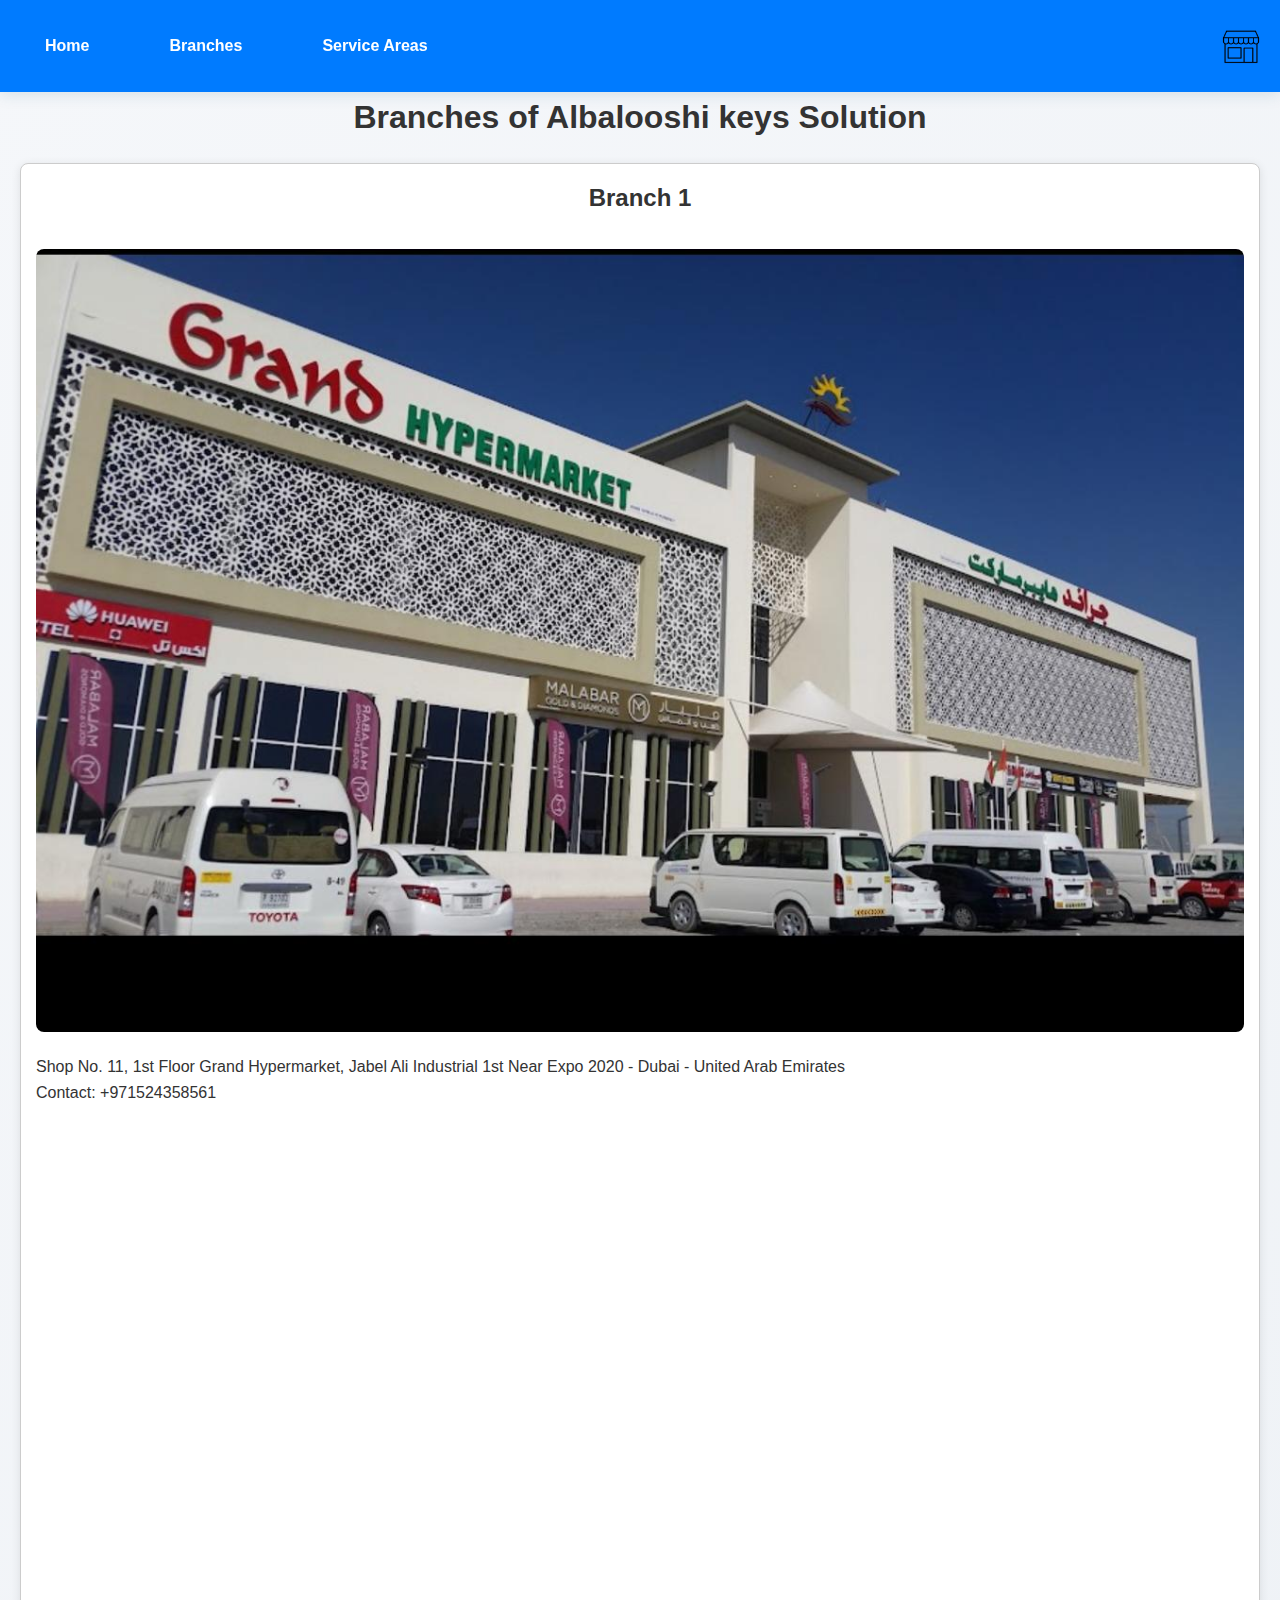
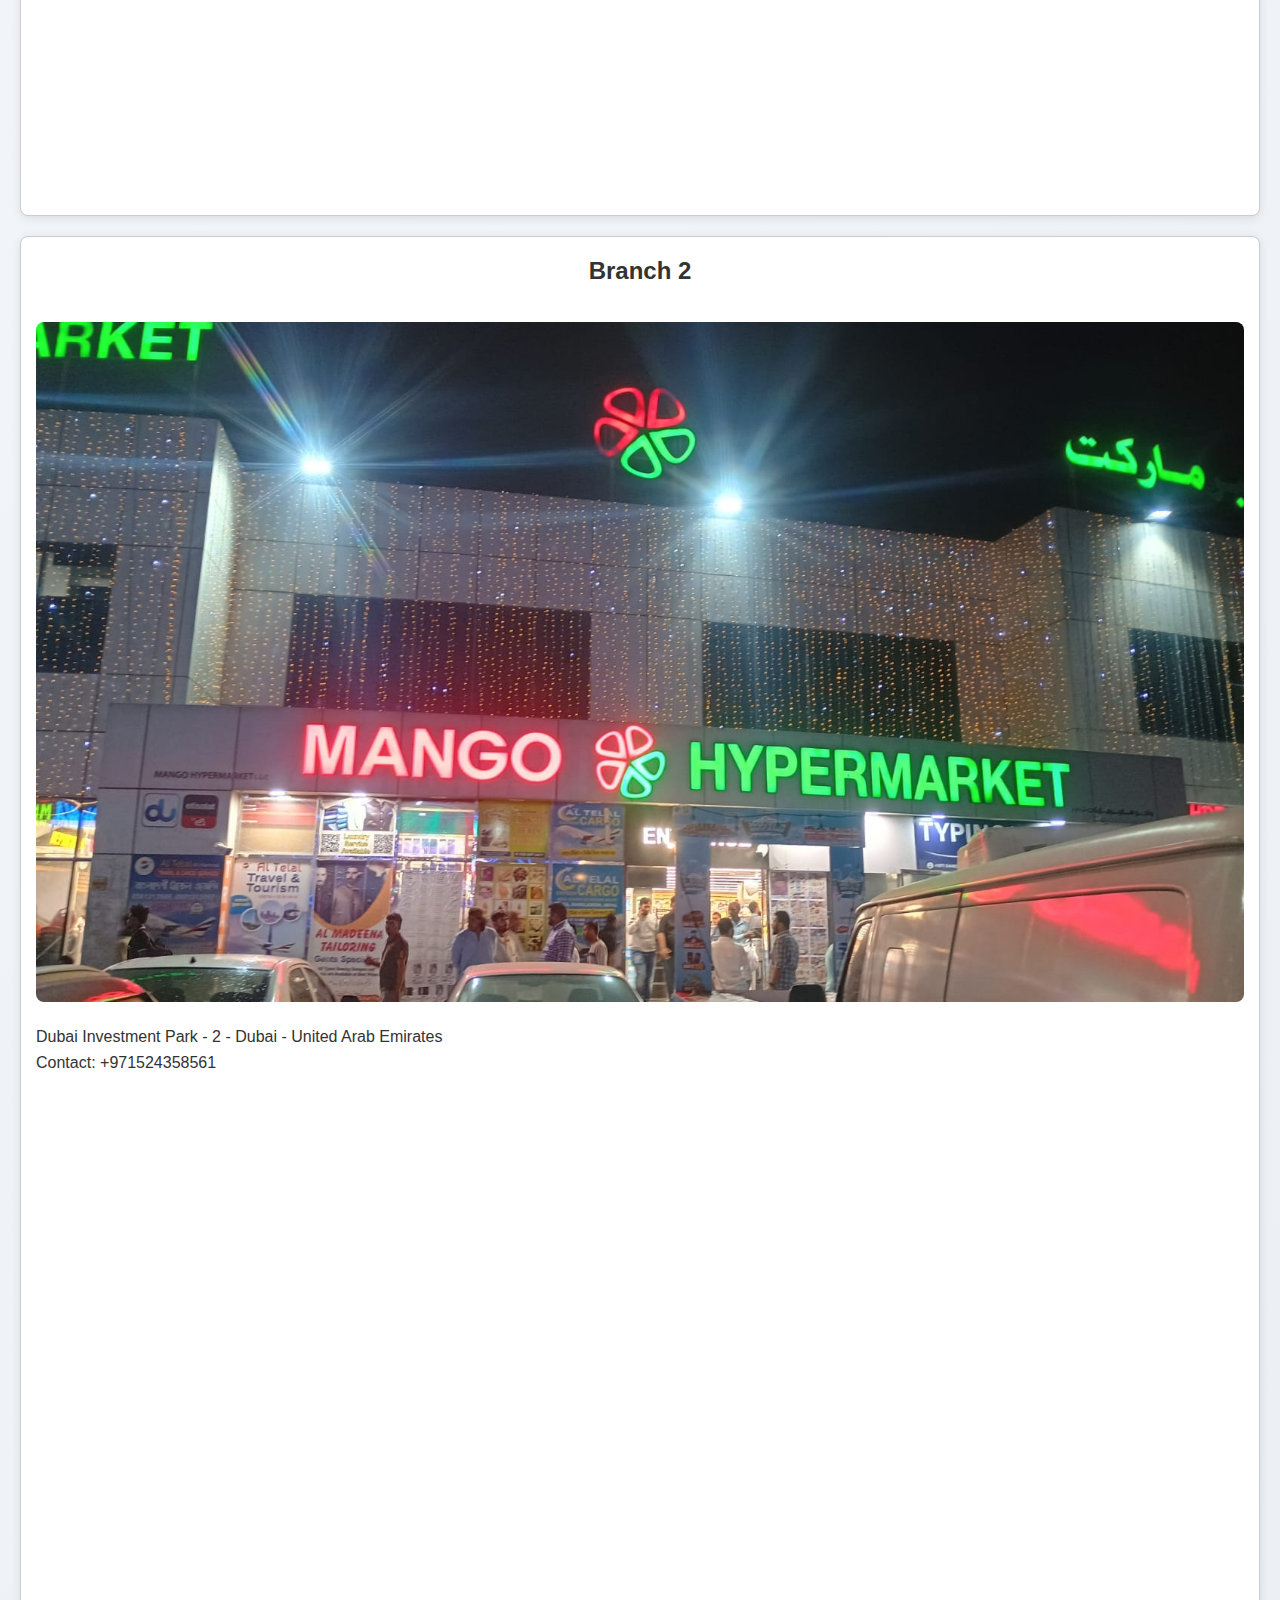
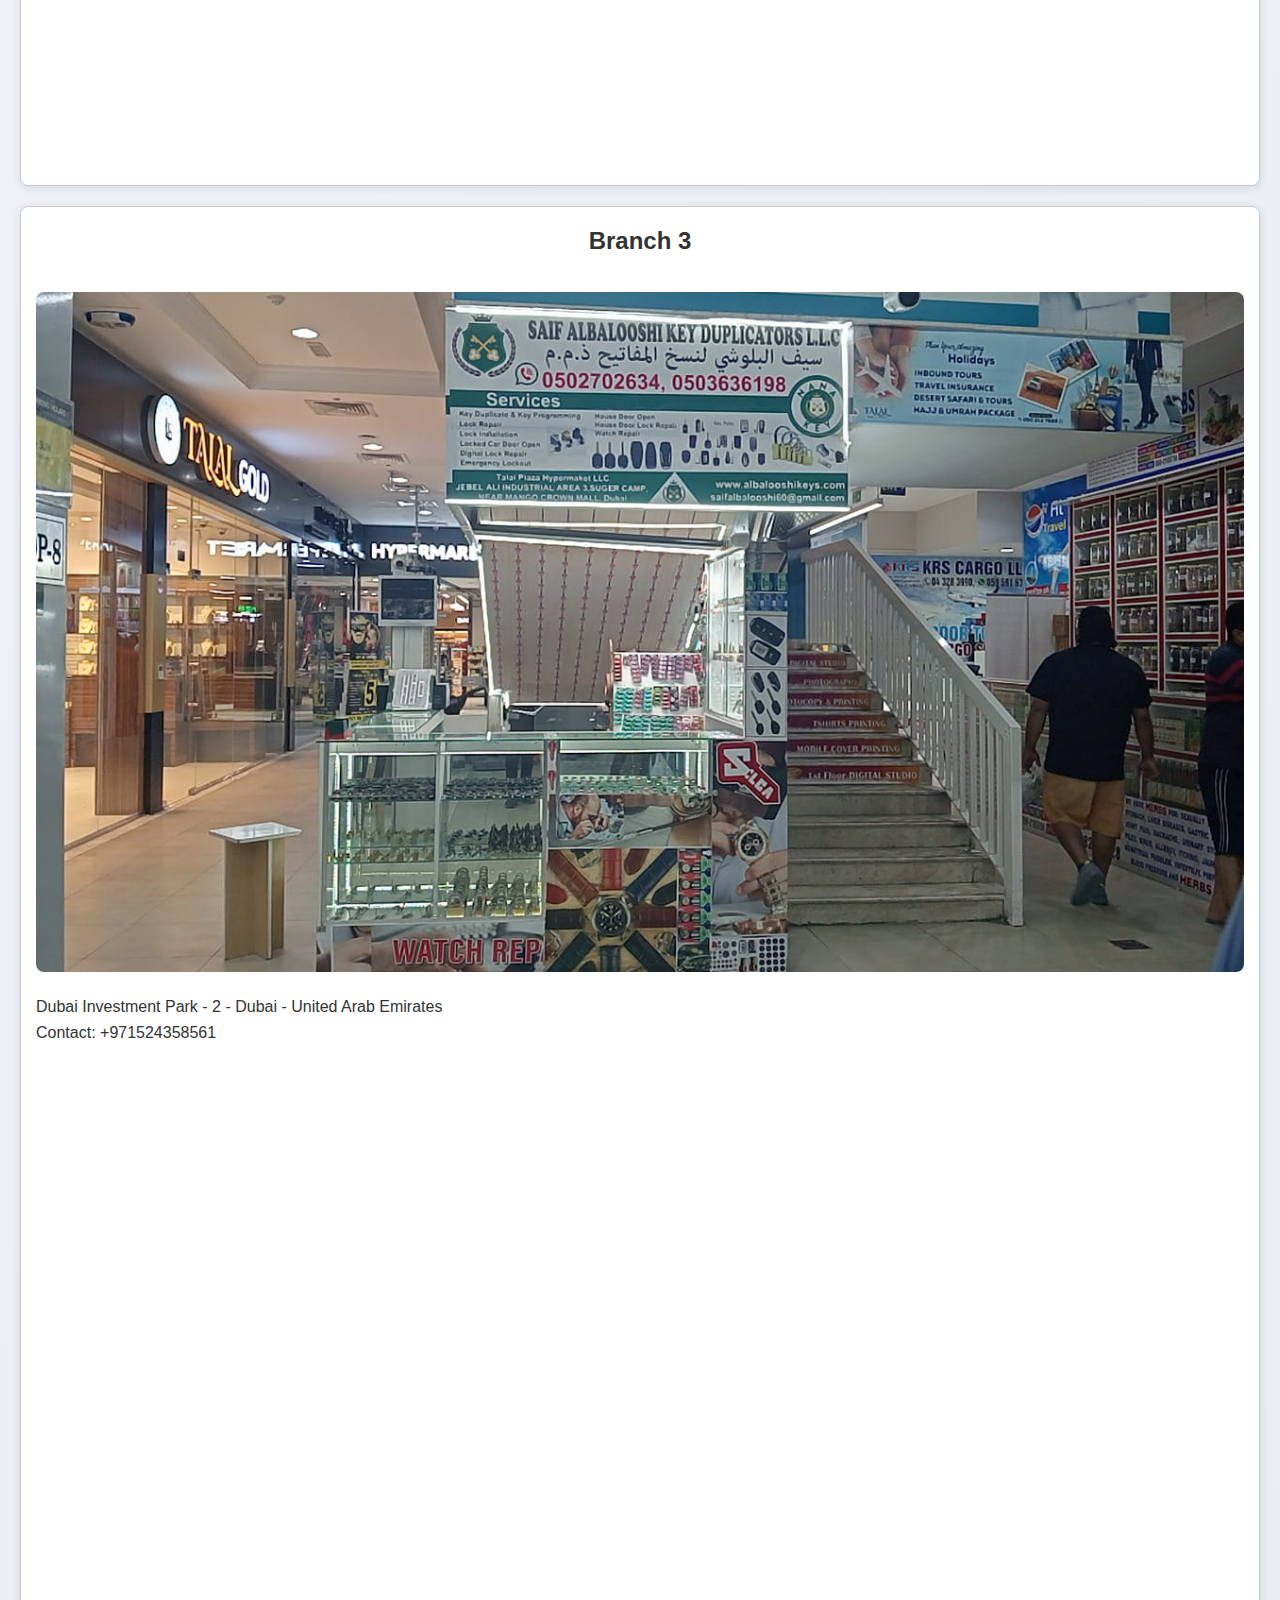
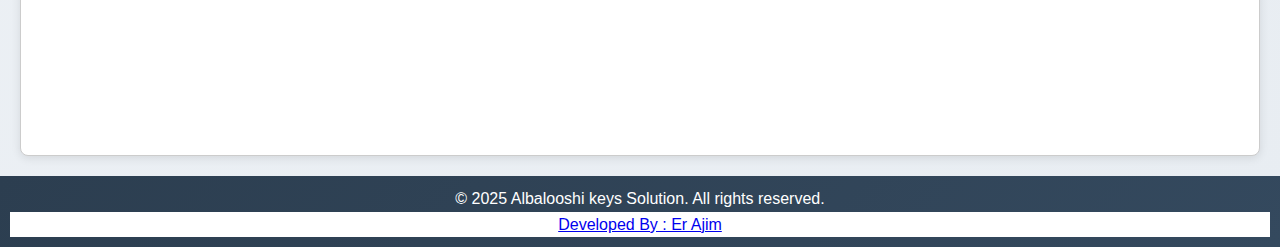
<file: branches.html>
<!DOCTYPE html>
<html lang="en">
<head>
    <meta charset="UTF-8">
    <meta name="viewport" content="width=device-width, initial-scale=1.0">
    <title>Branches - Albalooshi keys Solution</title>
    <link rel="stylesheet" href="styles.css">
    <style>
        body {
            font-family: 'Arial', sans-serif;
            background-color: #f4f4f4;
            color: #333;
            margin: 0;
            padding: 0;
        }
        header {
            background-color: #007BFF;
            color: white;
            padding: 10px 20px;
            text-align: left;
            position: relative;
            display: flex;
            justify-content: space-between;
            align-items: center;
        }
        .header-content {
            display: flex;
            flex-direction: column;
            align-items: flex-start;
        }
        nav {
            display: flex;
            justify-content: flex-start;
            align-items: center;
            padding: 15px 0;
            width: 100%;
        }
        nav ul {
            list-style-type: none;
            padding: 0;
            margin: 0;
            display: flex;
            flex-wrap: wrap;
            justify-content: center;
            gap: 30px;
        }
        nav ul li {
            display: inline;
            margin: 0;
            padding: 8px 15px;
            transition: all 0.3s ease;
        }
        nav ul li a {
            color: white;
            text-decoration: none;
            font-weight: bold;
            font-size: 16px;
            transition: all 0.3s ease;
            padding: 5px 10px;
            border-radius: 4px;
        }
        nav ul li a:hover {
            background-color: rgba(255, 255, 255, 0.1);
            text-decoration: none;
        }
        .logo {
            width: 1cm;
            height: 1cm;
            margin-left: 20px;
        }
        .branch {
            margin: 20px;
            padding: 15px;
            border: 1px solid #ccc;
            border-radius: 8px;
            box-shadow: 0 2px 10px rgba(0, 0, 0, 0.1);
            background-color: white;
        }
        .branch-image {
            width: 100%;
            height: auto;
            border-radius: 8px;
            margin-bottom: 15px;
        }
        .map {
            position: relative;
            width: 100%;
            height: 0;
            padding-bottom: 56.25%; /* 16:9 Aspect Ratio */
            margin-top: 15px;
            overflow: hidden;
            border-radius: 8px;
        }
        .map iframe {
            position: absolute;
            top: 0;
            left: 0;
            width: 100%;
            height: 100%;
            border: none;
        }
        footer {
            text-align: center;
            padding: 10px;
            background-color: #007BFF;
            color: white;
            position: relative;
            bottom: 0;
            width: 100%;
        }
        @media screen and (max-width: 768px) {
            header {
                padding: 10px;
                flex-direction: row;
                align-items: flex-start;
            }
            .header-content {
                flex: 1;
            }
            nav {
                padding: 5px;
                margin-top: 10px;
            }
            nav ul {
                display: flex;
                flex-direction: row;
                justify-content: flex-start;
                align-items: center;
                gap: 8px;
                width: 100%;
                padding: 0;
                flex-wrap: nowrap;
            }
            nav ul li {
                flex: 1 1 auto;
                text-align: center;
                margin: 0;
                padding: 8px 5px;
                background-color: rgba(255, 255, 255, 0.1);
                border-radius: 6px;
                transition: all 0.3s ease;
                min-width: max-content;
            }
            nav ul li a {
                font-size: 13px;
                display: block;
                padding: 2px 8px;
                width: 100%;
                white-space: nowrap;
            }
            .logo {
                width: 1.5cm;
                height: 1.5cm;
                margin: 0;
                margin-left: 10px;
            }
            .branch {
                margin: 10px;
                padding: 10px;
            }
            .map {
                padding-bottom: 75%; /* Taller aspect ratio for mobile */
            }
        }
    </style>
</head>
<body>
    <header>
        <div class="header-content">
            <nav>
                <ul>
                    <li><a href="index.html">Home</a></li>
                    <li><a href="branches.html">Branches</a></li>
                    <li><a href="servicearea.html">Service Areas</a></li>
                    <!-- Add other navigation links here -->
                </ul>
            </nav>
        </div>
        <img src="images/logo.png" alt="Saif Albalooshi Locksmiths Solution Logo" class="logo">
    </header>
    <main>
        <h1 style="text-align: center;">Branches of Albalooshi keys Solution</h1>
        <section class="branch">
            <h2>Branch 1</h2>
            <img src="images/grand hypermarket.jpeg" alt="Grand Hypermarket" class="branch-image">
            <p>Shop No. 11, 1st Floor Grand Hypermarket, Jabel Ali Industrial 1st Near Expo 2020 - Dubai - United Arab Emirates</p>
            <p>Contact: +971524358561</p>
            <div class="map">
                <iframe src="https://www.google.com/maps/embed?pb=!1m18!1m12!1m3!1d3615.715374334995!2d55.11218180000001!3d25.009785699999995!2m3!1f0!2f0!3f0!3m2!1i1024!2i768!4f13.1!3m3!1m2!1s0x3e5f1338abcdf46f%3A0x9dad2d7ade0b5393!2sSaif%20Albalooshi%20Key%20Duplicators%20LLC%20Grand%20Mall%20Jebel%20ali%2024H%20Service!5e0!3m2!1sen!2sin!4v1740339849779!5m2!1sen!2sin" allowfullscreen="" loading="lazy" referrerpolicy="no-referrer-when-downgrade"></iframe>
            </div>
        </section>
        <section class="branch">
            <h2>Branch 2</h2>
            <img src="images/mango hypermarket.jpeg" alt="Mango Hypermarket" class="branch-image">
            <p>Dubai Investment Park - 2 - Dubai - United Arab Emirates</p>
            <p>Contact: +971524358561</p>
            <div class="map">
                <iframe src="https://www.google.com/maps/embed?pb=!1m18!1m12!1m3!1d28934.10664973972!2d55.189454939550764!3d24.974165600000017!2m3!1f0!2f0!3f0!3m2!1i1024!2i768!4f13.1!3m3!1m2!1s0x3e5f73cb5f95d887%3A0x375eedbb9799aeb6!2sMango%20Hypermarket%203%20LLC!5e0!3m2!1sen!2sin!4v1740340217666!5m2!1sen!2sin" allowfullscreen="" loading="lazy" referrerpolicy="no-referrer-when-downgrade"></iframe>
            </div>
        </section>
        <section class="branch">    
            <h2>Branch 3</h2>
            <img src="images/nesto hypermarket.jpeg" alt="Nesto Hypermarket" class="branch-image">
            <p>Dubai Investment Park - 2 - Dubai - United Arab Emirates</p>
            <p>Contact: +971524358561</p>
            <div class="map">
                <iframe src="https://www.google.com/maps/embed?pb=!1m18!1m12!1m3!1d3616.1130081922247!2d55.14182279999999!3d24.996275699999998!2m3!1f0!2f0!3f0!3m2!1i1024!2i768!4f13.1!3m3!1m2!1s0x3e5f6d3409490fed%3A0x547bf9b30153ecde!2sTalal%20Plaza%20Hypermarket%20LLC%20(Br)%20-%20Jabal%20Ali%20Ind.%20Area%201!5e0!3m2!1sen!2sin!4v1740340898250!5m2!1sen!2sin" allowfullscreen="" loading="lazy" referrerpolicy="no-referrer-when-downgrade"></iframe>
            </div>
        </section>
        <!-- Add more branches as needed -->
    </main>
    <footer>
        <p>&copy; 2025 Albalooshi keys Solution. All rights reserved.<br><p style="background-color: rgb(255, 255, 255);"><a href="https://www.linkedin.com/in/ajimullahansari" target="_blank">Developed By : Er Ajim</a></p></p>
    </footer>
</body>
</html>
</file>
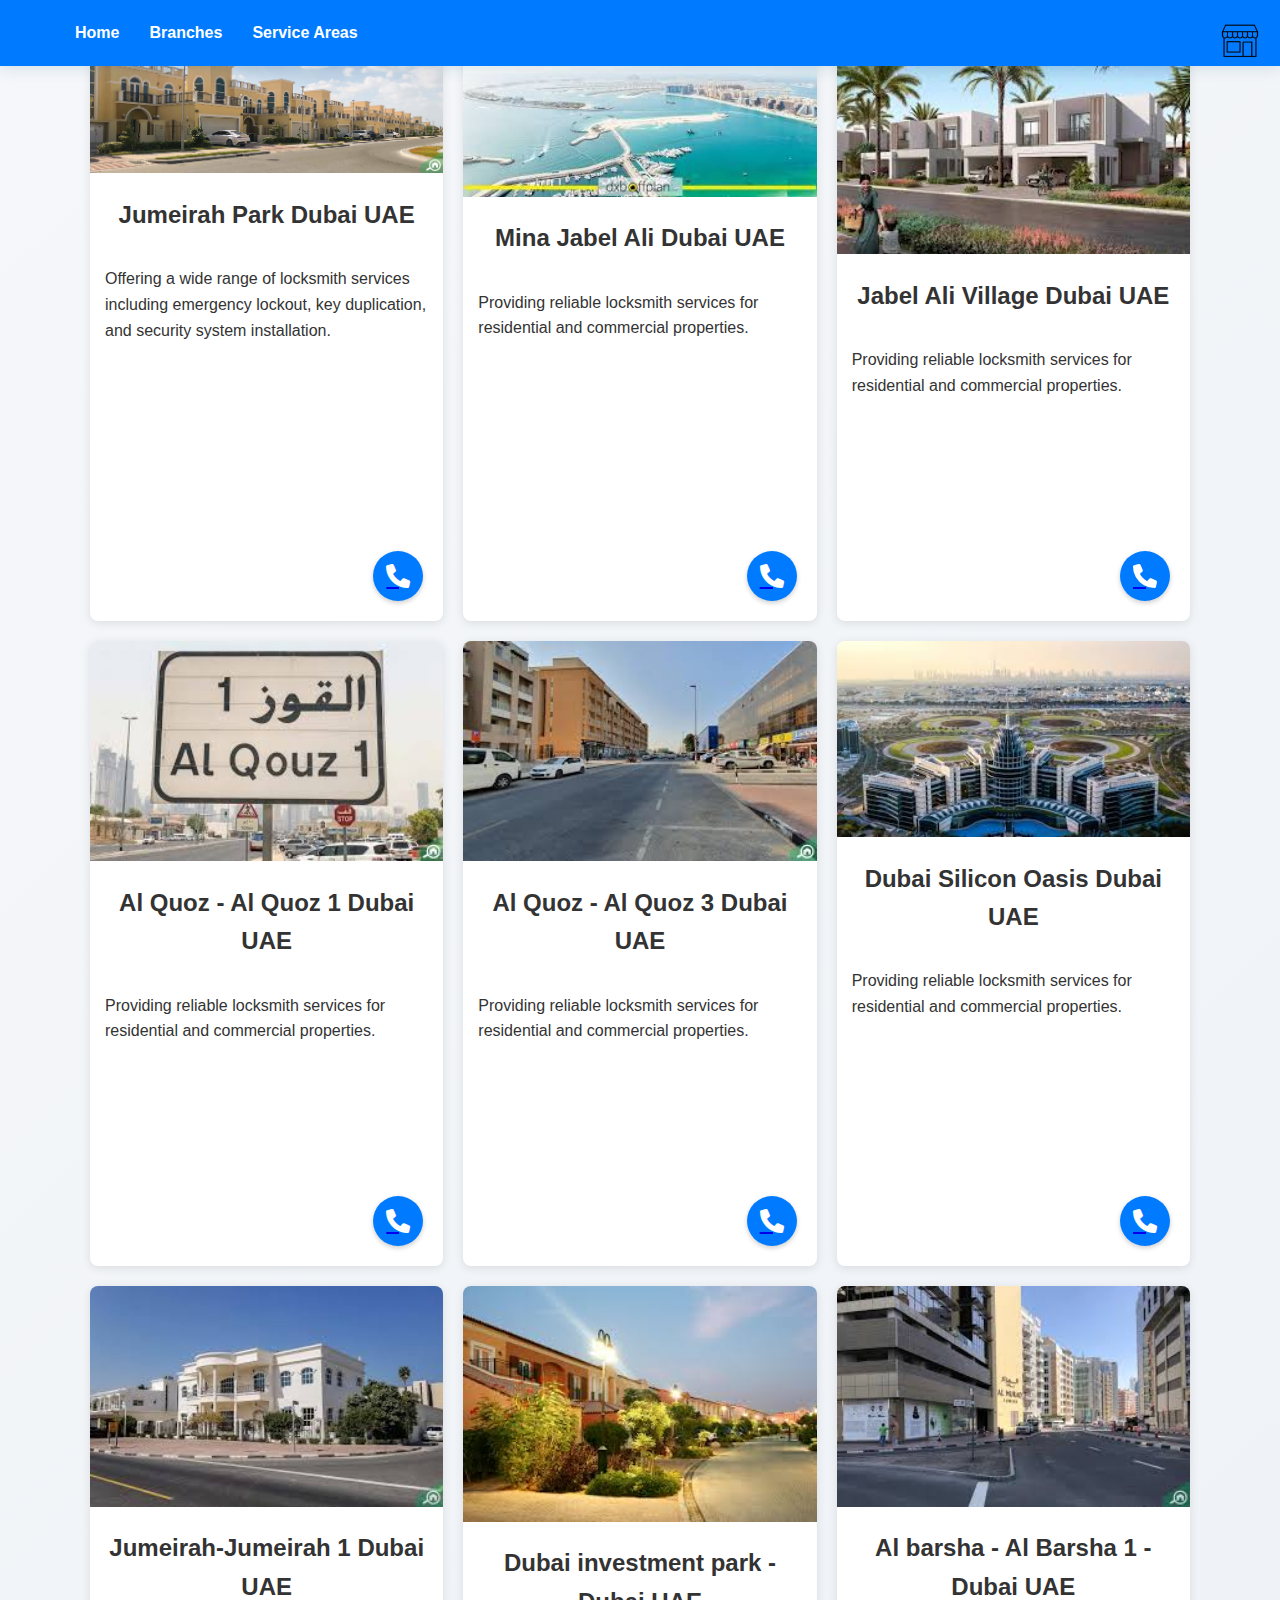
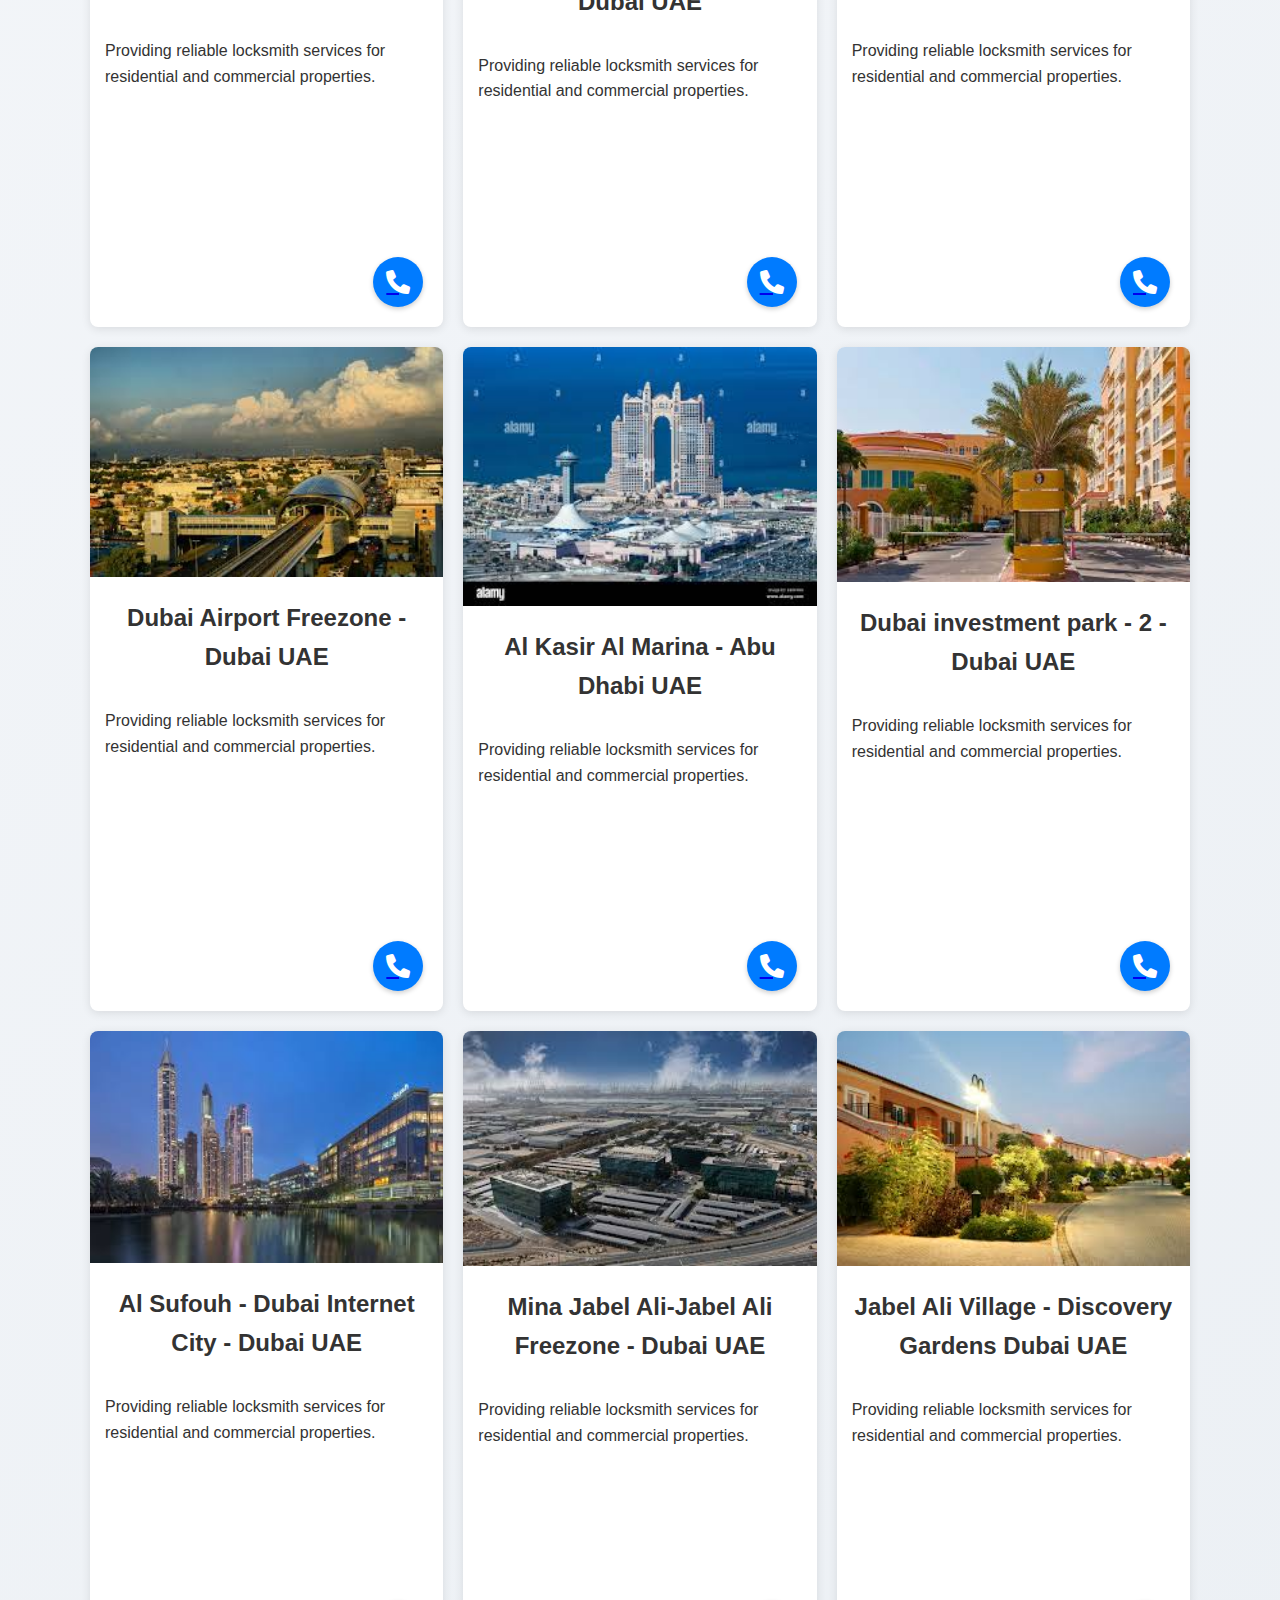
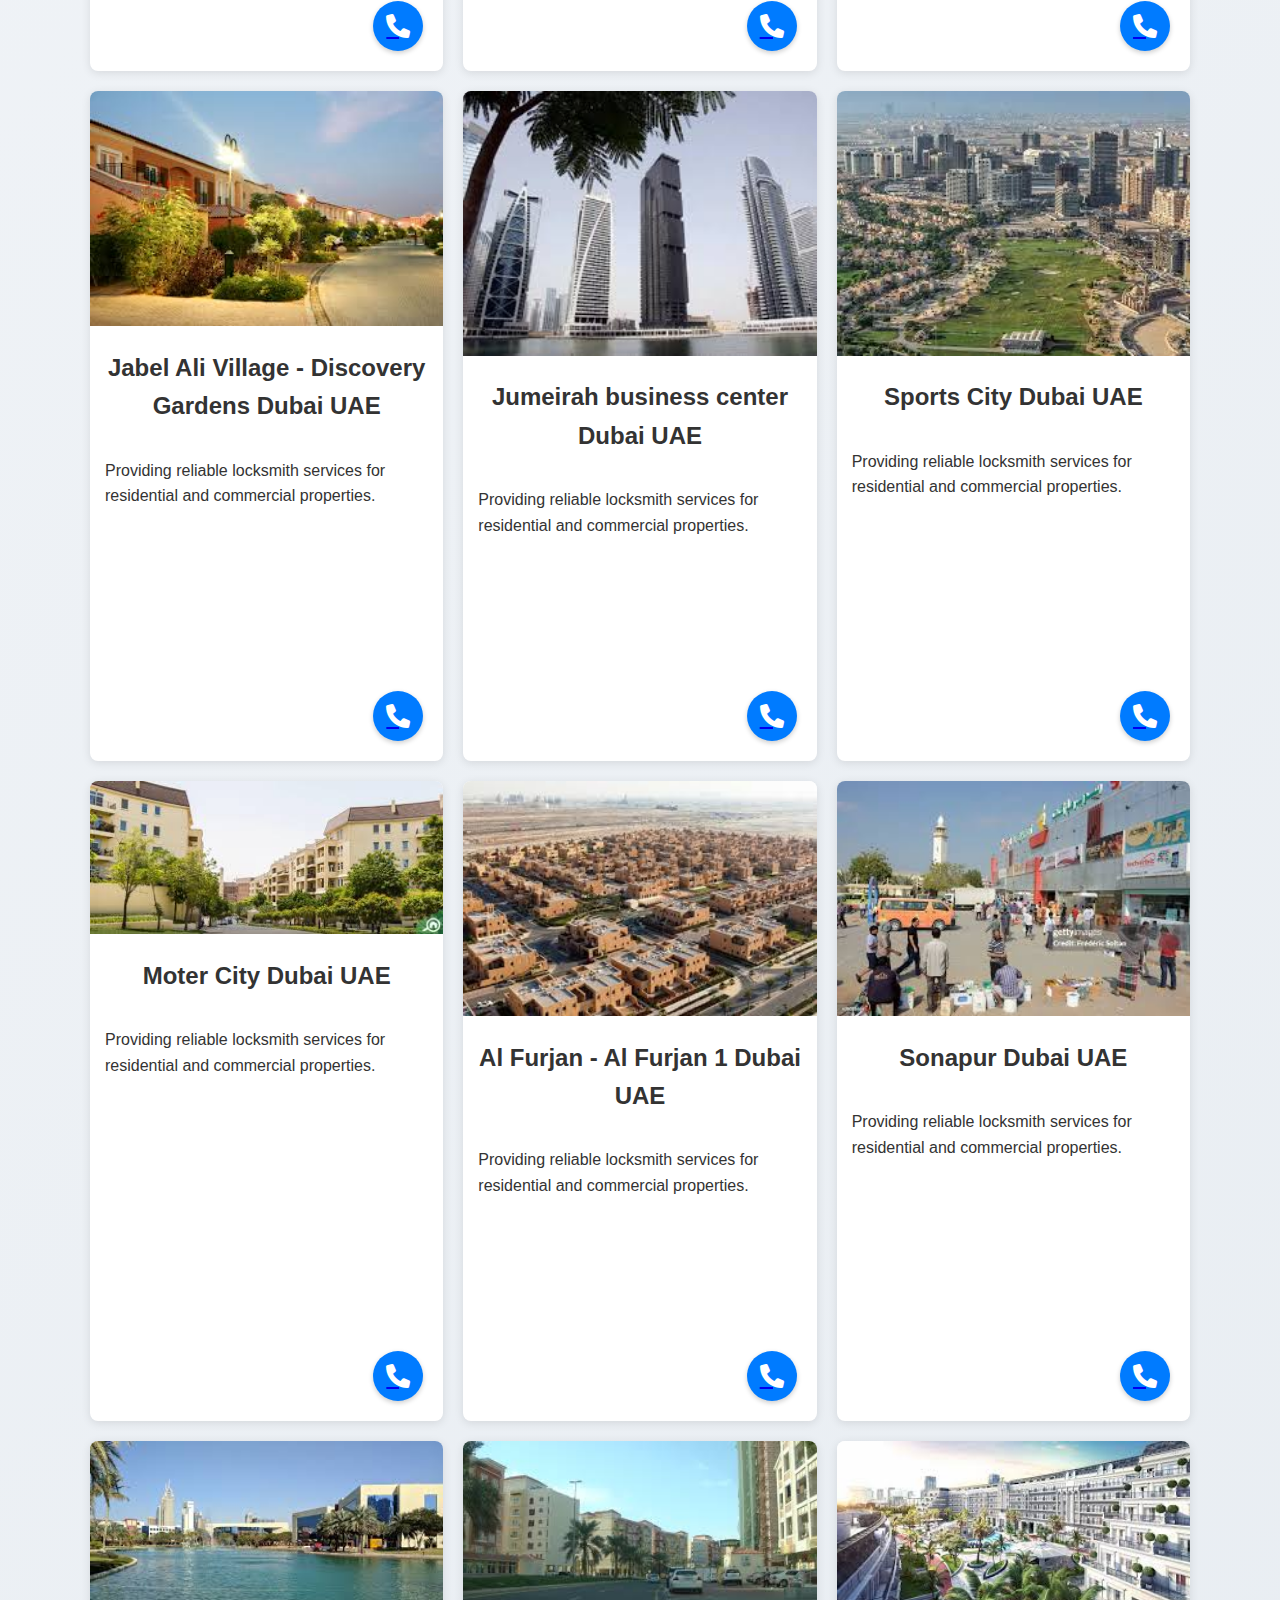
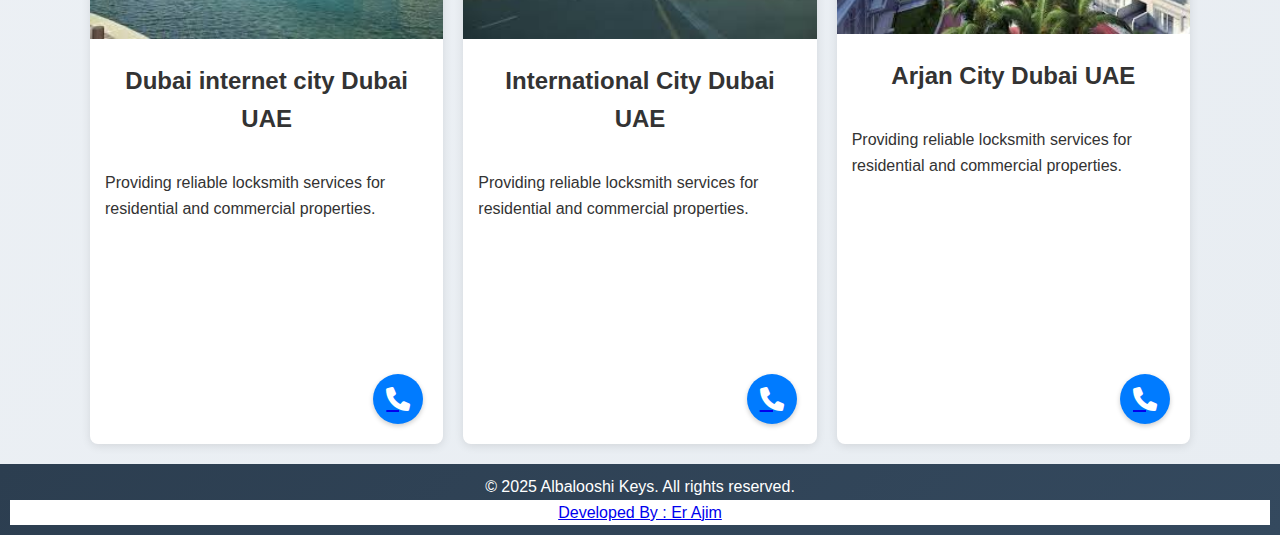
<file: servicearea.html>
<!DOCTYPE html>
<html lang="en">
<head>
    <meta charset="UTF-8">
    <meta name="viewport" content="width=device-width, initial-scale=1.0">
    <title>Our Service Areas - Albalooshi Locksmiths Solution</title>
    <link rel="stylesheet" href="styles.css">
    <link rel="stylesheet" href="https://cdnjs.cloudflare.com/ajax/libs/font-awesome/6.0.0/css/all.min.css">
    <style>
        body {
            font-family: Arial, sans-serif;
            background-color: #f4f4f4;
            color: #333;
            margin: 0;
            padding: 0;
        }
        header {
            background-color: #007BFF;
            color: white;
            padding: 10px 20px;
            text-align: center;
        }
        .container {
            display: grid;
            grid-template-columns: repeat(auto-fill, minmax(300px, 1fr));
            gap: 20px;
            padding: 20px;
        }
        .service-area {
            background: white;
            border-radius: 8px;
            box-shadow: 0 2px 10px rgba(0, 0, 0, 0.1);
            overflow: hidden;
            transition: transform 0.3s;
            position: relative;
        }
        .service-area:hover {
            transform: scale(1.05);
        }
        .service-area img {
            width: 100%;
            height: auto;
        }
        .content {
            padding: 15px;
        }
        .map {
            width: 100%;
            height: 200px;
            border: 0;
        }
        footer {
            text-align: center;
            padding: 10px;
            background-color: #007BFF;
            color: white;
            position: relative;
            bottom: 0;
            width: 100%;
        }
        nav {
            background-color: #007BFF;
            color: white;
            padding: 10px 20px;
            text-align: center;
        }
        nav ul {
            list-style-type: none;
            padding: 0;
            display: flex;
            justify-content: center;
        }
        nav ul li {
            margin: 0 15px;
        }
        nav ul li a {
            color: white;
            text-decoration: none;
            font-weight: bold;
            transition: color 0.3s;
        }
        nav ul li a:hover {
            color: #FFD700;
        }
        .logo {
            width: 1cm;
            height: 1cm;
            position: absolute;
            top: 10px;
            right: 10px;
            margin-top: 0.3cm;
            margin-right: 0.3cm;
            z-index: 1000;
        }

        @media screen and (max-width: 768px) {
            .logo {
                width: 0.8cm;
                height: 0.8cm;
                top: 5px;
                right: 5px;
                margin-top: 0.2cm;
                margin-right: 0.2cm;
            }
        }
        .call-icon {
            position: absolute;
            bottom: 20px;
            right: 20px;
            background-color: #007BFF;
            border-radius: 50%;
            width: 50px;
            height: 50px;
            display: flex;
            align-items: center;
            justify-content: center;
            transition: all 0.3s ease;
            z-index: 2;
            cursor: pointer;
            box-shadow: 0 2px 5px rgba(0, 0, 0, 0.2);
        }

        .call-icon:hover {
            transform: scale(1.5);
            background-color: #0056b3;
            box-shadow: 0 4px 8px rgba(0, 0, 0, 0.3);
        }

        .call-icon i {
            color: white;
            font-size: 24px;
        }

        @media (max-width: 768px) {
            .call-icon {
                width: 40px;
                height: 40px;
                bottom: 15px;
                right: 15px;
            }
            
            .call-icon i {
                font-size: 20px;
            }
        }
    </style>
</head>
<body>
    <header>
        <img src="images/logo.png" alt="Saif Albalooshi Locksmiths Solution Logo" class="logo">
    <nav>
        <ul>
            <li><a href="index.html">Home</a></li>
            <li><a href="branches.html">Branches</a></li>
            <li><a href="servicearea.html">Service Areas</a></li>
        </ul>
    </nav>
    </header>
    <div class="container">
        <div class="service-area">
            <img src="images\jumeira park.jpg" alt="Dubai">
            <a href="tel:+971524358561" class="call-icon">
                <i class="fas fa-phone"></i>
            </a>
            <div class="content">
                <h2>Jumeirah Park Dubai UAE</h2>
                <p>Offering a wide range of locksmith services including emergency lockout, key duplication, and security system installation.</p>
                <iframe class="map" src="https://www.google.com/maps/embed?pb=!1m18!1m12!1m3!1d3151434.123456789!2d55.2708!3d25.2048!2m3!1f0!2f0!3f0!3m2!1i1024!2i768!4f13.1!3m3!1m2!1s0x3e5f68a1a1a1a1a1%3A0x1a1a1a1a1a1a1a1!2sJumeirah%20Park!5e0!3m2!1sen!2sau!4v1616161616161" allowfullscreen loading="lazy"></iframe>
                
            </div>
        </div>
        <div class="service-area">
            <img src="images\mina jabel ali.jpeg" alt="Dubai">
            <a href="tel:+971524358561" class="call-icon">
                <i class="fas fa-phone"></i>
            </a>
            <div class="content">
                <h2>Mina Jabel Ali Dubai UAE</h2>
                <p>Providing reliable locksmith services for residential and commercial properties.</p>
                <iframe class="map" src="https://www.google.com/maps/embed?pb=!1m18!1m12!1m3!1d115744.40808314714!2d55.05277860000002!3d24.96568075!2m3!1f0!2f0!3f0!3m2!1i1024!2i768!4f13.1!3m3!1m2!1s0x3e5f1212335809a9%3A0xa14e0c8de1c5300a!2sMina%20Jebel%20Ali%20-%20Dubai%20-%20United%20Arab%20Emirates!5e0!3m2!1sen!2sin!4v1740338119393!5m2!1sen!2sin" width="600" height="450" style="border:0;" allowfullscreen="" loading="lazy" referrerpolicy="no-referrer-when-downgrade"></iframe>
                
            </div>
        </div>
        <!-- Add more service areas as needed -->
        <div class="service-area">
            <img src="images\jabel ali village.jpeg" alt="Dubai">
            <a href="tel:+971524358561" class="call-icon">
                <i class="fas fa-phone"></i>
            </a>
            <div class="content">
                <h2>Jabel Ali Village Dubai UAE</h2>
                <p>Providing reliable locksmith services for residential and commercial properties.</p>
                <iframe class="map" src="https://www.google.com/maps/embed?pb=!1m18!1m12!1m3!1d57838.977965561004!2d55.1320146!3d25.03624175!2m3!1f0!2f0!3f0!3m2!1i1024!2i768!4f13.1!3m3!1m2!1s0x3e5f13221df91693%3A0xe776991f26288bcc!2sJebel%20Ali%20Village%20-%20Dubai%20-%20United%20Arab%20Emirates!5e0!3m2!1sen!2sin!4v1740338317620!5m2!1sen!2sin" width="600" height="450" style="border:0;" allowfullscreen="" loading="lazy" referrerpolicy="no-referrer-when-downgrade"></iframe>
               
            </div>
        </div>
        <div class="service-area">
            <img src="images\AL Quoz 1.jpeg" alt="Dubai">
            <a href="tel:+971524358561" class="call-icon">
                <i class="fas fa-phone"></i>
            </a>
            <div class="content">
                <h2>Al Quoz - Al Quoz 1 Dubai UAE</h2>
                <p>Providing reliable locksmith services for residential and commercial properties.</p>
                <iframe class="map" src="https://www.google.com/maps/embed?pb=!1m18!1m12!1m3!1d14444.026843521879!2d55.25354864999999!3d25.16925125!2m3!1f0!2f0!3f0!3m2!1i1024!2i768!4f13.1!3m3!1m2!1s0x3e5f69b8b4acbb9d%3A0xad3f2f4b18a97258!2sAl%20Quoz%20-%20Al%20Quoz%201%20-%20Dubai%20-%20United%20Arab%20Emirates!5e0!3m2!1sen!2sin!4v1740338460311!5m2!1sen!2sin" width="600" height="450" style="border:0;" allowfullscreen="" loading="lazy" referrerpolicy="no-referrer-when-downgrade"></iframe>
                
            </div>
        </div>
        <div class="service-area">
            <img src="images\AL Quoz 3.jpeg" alt="Dubai">
            <a href="tel:+971524358561" class="call-icon">
                <i class="fas fa-phone"></i>
            </a>
            <div class="content">
                <h2>Al Quoz - Al Quoz 3 Dubai UAE</h2>
                <p>Providing reliable locksmith services for residential and commercial properties.</p>
                <iframe class="map" src="https://www.google.com/maps/embed?pb=!1m18!1m12!1m3!1d14445.025156748039!2d55.240395099999986!3d25.160822649999993!2m3!1f0!2f0!3f0!3m2!1i1024!2i768!4f13.1!3m3!1m2!1s0x3e5f69917023b571%3A0xe042edb11d6a7ebd!2sAl%20Quoz%20-%20Al%20Quoz%203%20-%20Dubai%20-%20United%20Arab%20Emirates!5e0!3m2!1sen!2sin!4v1740338543672!5m2!1sen!2sin" width="600" height="450" style="border:0;" allowfullscreen="" loading="lazy" referrerpolicy="no-referrer-when-downgrade"></iframe>
                
            </div>
        </div>
        <div class="service-area">
            <img src="images\Dubai silicon Oasis.jpeg" alt="Dubai">
            <a href="tel:+971524358561" class="call-icon">
                <i class="fas fa-phone"></i>
            </a>
            <div class="content">
                <h2>Dubai Silicon Oasis Dubai UAE</h2>
                <p>Providing reliable locksmith services for residential and commercial properties.</p>
                <iframe class="map" src="https://www.google.com/maps/embed?pb=!1m18!1m12!1m3!1d28899.22676331266!2d55.3887365!3d25.122051!2m3!1f0!2f0!3f0!3m2!1i1024!2i768!4f13.1!3m3!1m2!1s0x3e5f640f1dcd4111%3A0xcb38e7be624792c3!2sDubai%20Silicon%20Oasis%20-%20Dubai%20-%20United%20Arab%20Emirates!5e0!3m2!1sen!2sin!4v1740338615188!5m2!1sen!2sin" width="600" height="450" style="border:0;" allowfullscreen="" loading="lazy" referrerpolicy="no-referrer-when-downgrade"></iframe>
                
            </div>
        </div>
        <div class="service-area">
            <img src="images\Jumeoirah 1.jpeg" alt="Dubai">
            <a href="tel:+971524358561" class="call-icon">
                <i class="fas fa-phone"></i>
            </a>
            <div class="content">
                <h2>Jumeirah-Jumeirah 1 Dubai UAE</h2>
                <p>Providing reliable locksmith services for residential and commercial properties.</p>
                <iframe class="map" src="https://www.google.com/maps/embed?pb=!1m18!1m12!1m3!1d28874.84803942514!2d55.2584809!3d25.224931549999997!2m3!1f0!2f0!3f0!3m2!1i1024!2i768!4f13.1!3m3!1m2!1s0x3e5f4244dde67821%3A0x2a9b18ce766874cf!2sJumeirah%20-%20Jumeirah%201%20-%20Dubai%20-%20United%20Arab%20Emirates!5e0!3m2!1sen!2sin!4v1740338708334!5m2!1sen!2sin" width="600" height="450" style="border:0;" allowfullscreen="" loading="lazy" referrerpolicy="no-referrer-when-downgrade"></iframe>
                
            </div>
        </div>
        <div class="service-area">
            <img src="images\Dubai investment park.jpeg" alt="Dubai">
            <a href="tel:+971524358561" class="call-icon">
                <i class="fas fa-phone"></i>
            </a>
            <div class="content">
                <h2>Dubai investment park - Dubai UAE</h2>
                <p>Providing reliable locksmith services for residential and commercial properties.</p>
                <iframe class="map" src="https://www.google.com/maps/embed?pb=!1m18!1m12!1m3!1d28930.50397629099!2d55.16513225!3d24.989478300000002!2m3!1f0!2f0!3f0!3m2!1i1024!2i768!4f13.1!3m3!1m2!1s0x3e5f72f4b0b690f1%3A0xbe838b0fd118f9d1!2sDubai%20Investments%20Park%20-%20Dubai%20-%20United%20Arab%20Emirates!5e0!3m2!1sen!2sin!4v1740338772332!5m2!1sen!2sin" width="600" height="450" style="border:0;" allowfullscreen="" loading="lazy" referrerpolicy="no-referrer-when-downgrade"></iframe>
                
            </div>
        </div>
        <div class="service-area">
            <img src="images\Al barsha 1.jpeg" alt="Dubai">
            <a href="tel:+971524358561" class="call-icon">
                <i class="fas fa-phone"></i>
            </a>
            <div class="content">
                <h2>Al barsha - Al Barsha 1 - Dubai UAE</h2>
                <p>Providing reliable locksmith services for residential and commercial properties.</p>
                <iframe class="map" src="https://www.google.com/maps/embed?pb=!1m18!1m12!1m3!1d28902.11205843058!2d55.194475!3d25.109848699999997!2m3!1f0!2f0!3f0!3m2!1i1024!2i768!4f13.1!3m3!1m2!1s0x3e5f6b94ab31ca35%3A0x1d6c66f303155ccb!2sAl%20Barsha%20-%20Al%20Barsha%201%20-%20Dubai%20-%20United%20Arab%20Emirates!5e0!3m2!1sen!2sin!4v1740338836579!5m2!1sen!2sin" width="600" height="450" style="border:0;" allowfullscreen="" loading="lazy" referrerpolicy="no-referrer-when-downgrade"></iframe>
                
            </div>
        </div>
        <div class="service-area">
            <img src="images\Dubai Airport free zone.jpeg" alt="Dubai">
            <a href="tel:+971524358561" class="call-icon">
                <i class="fas fa-phone"></i>
            </a>
            <div class="content">
                <h2>Dubai Airport Freezone - Dubai UAE</h2>
                <p>Providing reliable locksmith services for residential and commercial properties.</p>
                <iframe class="map" src="https://www.google.com/maps/embed?pb=!1m18!1m12!1m3!1d3608.287914497108!2d55.37324759999999!3d25.2608984!2m3!1f0!2f0!3f0!3m2!1i1024!2i768!4f13.1!3m3!1m2!1s0x3e5f5db3b14f9b09%3A0xcae0462a35a0d09!2sDubai%20Airport%20Free%20Zone%20-%20Dubai%20-%20United%20Arab%20Emirates!5e0!3m2!1sen!2sin!4v1740338890909!5m2!1sen!2sin" width="600" height="450" style="border:0;" allowfullscreen="" loading="lazy" referrerpolicy="no-referrer-when-downgrade"></iframe>
            </div>
        </div>
        <div class="service-area">
            <img src="images\AL kasir Al marina.jpeg" alt="Dubai">
            <a href="tel:+971524358561" class="call-icon">
                <i class="fas fa-phone"></i>
            </a>
            <div class="content">
                <h2>Al Kasir Al Marina - Abu Dhabi UAE</h2>
                <p>Providing reliable locksmith services for residential and commercial properties.</p>
                <iframe class="map" src="https://www.google.com/maps/embed?pb=!1m18!1m12!1m3!1d3631.0438694251065!2d54.315854099999996!3d24.4839368!2m3!1f0!2f0!3f0!3m2!1i1024!2i768!4f13.1!3m3!1m2!1s0x3e5e65008e3cc819%3A0xab8967eb3f639e69!2sAl%20Kasir%20%2C%20Al%20Marina!5e0!3m2!1sen!2sin!4v1740339024980!5m2!1sen!2sin" width="600" height="450" style="border:0;" allowfullscreen="" loading="lazy" referrerpolicy="no-referrer-when-downgrade"></iframe>
            </div>
        </div>
        <div class="service-area">
            <img src="images\Dubai investment park 2.jpeg" alt="Dubai">
            <a href="tel:+971524358561" class="call-icon">
                <i class="fas fa-phone"></i>
            </a>
            <div class="content">
                <h2>Dubai investment park - 2 - Dubai UAE</h2>
                <p>Providing reliable locksmith services for residential and commercial properties.</p>
                <iframe class="map" src="https://www.google.com/maps/embed?pb=!1m18!1m12!1m3!1d28933.597125647124!2d55.20069839999999!3d24.9763318!2m3!1f0!2f0!3f0!3m2!1i1024!2i768!4f13.1!3m3!1m2!1s0x3e5f724973649927%3A0xbb1bc49cc01db348!2sDubai%20Investment%20Park%20-%202%20-%20Dubai%20-%20United%20Arab%20Emirates!5e0!3m2!1sen!2sin!4v1740339156686!5m2!1sen!2sin" width="600" height="450" style="border:0;" allowfullscreen="" loading="lazy" referrerpolicy="no-referrer-when-downgrade"></iframe>
            </div>
        </div>
        <div class="service-area">
            <img src="images\Al Sufouh Dubai internet city.jpeg" alt="Dubai">
            <a href="tel:+971524358561" class="call-icon">
                <i class="fas fa-phone"></i>
            </a>
            <div class="content">
                <h2>Al Sufouh - Dubai Internet City - Dubai UAE</h2>
                <p>Providing reliable locksmith services for residential and commercial properties.</p>
                <iframe class="map" src="https://www.google.com/maps/embed?pb=!1m18!1m12!1m3!1d14452.479035057462!2d55.162375!3d25.0978071!2m3!1f0!2f0!3f0!3m2!1i1024!2i768!4f13.1!3m3!1m2!1s0x3e5f6b6915f1434d%3A0x316198ea6ee3651e!2sAl%20Sufouh%20-%20Dubai%20Internet%20City%20-%20Dubai%20-%20United%20Arab%20Emirates!5e0!3m2!1sen!2sin!4v1740339254370!5m2!1sen!2sin" width="600" height="450" style="border:0;" allowfullscreen="" loading="lazy" referrerpolicy="no-referrer-when-downgrade"></iframe>
            </div>
        </div>
        <div class="service-area">
            <img src="images\MIna jabel ali jabel ali freezone Dubai.jpeg" alt="Dubai">
            <a href="tel:+971524358561" class="call-icon">
                <i class="fas fa-phone"></i>
            </a>
            <div class="content">
                <h2>Mina Jabel Ali-Jabel Ali Freezone - Dubai UAE</h2>
                <p>Providing reliable locksmith services for residential and commercial properties.</p>
                <iframe class="map" src="https://www.google.com/maps/embed?pb=!1m18!1m12!1m3!1d115713.06942463179!2d55.05765069999999!3d24.998980350000004!2m3!1f0!2f0!3f0!3m2!1i1024!2i768!4f13.1!3m3!1m2!1s0x3e5f1212286cda85%3A0xe1416ab0e66bdcbe!2sMina%20Jebel%20Ali%20-%20Jebel%20Ali%20Freezone%20-%20Dubai%20-%20United%20Arab%20Emirates!5e0!3m2!1sen!2sin!4v1740339345820!5m2!1sen!2sin" width="600" height="450" style="border:0;" allowfullscreen="" loading="lazy" referrerpolicy="no-referrer-when-downgrade"></iframe>
            </div>
        </div>
        <div class="service-area">
            <img src="images\Dubai investment park.jpeg" alt="Dubai">
            <a href="tel:+971524358561" class="call-icon">
                <i class="fas fa-phone"></i>
            </a>
            <div class="content">
                <h2>Jabel Ali Village - Discovery Gardens Dubai UAE</h2>
                <p>Providing reliable locksmith services for residential and commercial properties.</p>
                <iframe class="map" src="https://www.google.com/maps/embed?pb=!1m18!1m12!1m3!1d28919.036084874715!2d55.14472070000001!3d25.038162750000012!2m3!1f0!2f0!3f0!3m2!1i1024!2i768!4f13.1!3m3!1m2!1s0x3e5f6cd623c3f253%3A0x1bdcdc11b4126442!2sJebel%20Ali%20Village%20-%20Discovery%20Gardens%20-%20Dubai%20-%20United%20Arab%20Emirates!5e0!3m2!1sen!2sin!4v1740339619947!5m2!1sen!2sin" width="600" height="450" style="border:0;" allowfullscreen="" loading="lazy" referrerpolicy="no-referrer-when-downgrade"></iframe>
            </div>
        </div>
        <div class="service-area">
            <img src="images\Dubai investment park.jpeg" alt="Dubai">
            <a href="tel:+971524358561" class="call-icon">
                <i class="fas fa-phone"></i>
            </a>
            <div class="content">
                <h2>Jabel Ali Village - Discovery Gardens Dubai UAE</h2>
                <p>Providing reliable locksmith services for residential and commercial properties.</p>
                <iframe class="map" src="https://www.google.com/maps/embed?pb=!1m18!1m12!1m3!1d28919.036084874715!2d55.14472070000001!3d25.038162750000012!2m3!1f0!2f0!3f0!3m2!1i1024!2i768!4f13.1!3m3!1m2!1s0x3e5f6cd623c3f253%3A0x1bdcdc11b4126442!2sJebel%20Ali%20Village%20-%20Discovery%20Gardens%20-%20Dubai%20-%20United%20Arab%20Emirates!5e0!3m2!1sen!2sin!4v1740339619947!5m2!1sen!2sin" width="600" height="450" style="border:0;" allowfullscreen="" loading="lazy" referrerpolicy="no-referrer-when-downgrade"></iframe>
            </div>
        </div>
        <div class="service-area">
            <img src="images\jbc.jpeg" alt="Dubai">
            <a href="tel:+971524358561" class="call-icon">
                <i class="fas fa-phone"></i>
            </a>
            <div class="content">
                <h2>Jumeirah business center Dubai UAE</h2>
                <p>Providing reliable locksmith services for residential and commercial properties.</p>
                <iframe class="map" src="https://www.google.com/maps/embed?pb=!1m18!1m12!1m3!1d3613.9117913628115!2d55.140957975377674!3d25.07097867779247!2m3!1f0!2f0!3f0!3m2!1i1024!2i768!4f13.1!3m3!1m2!1s0x3e5f6cae62b2630d%3A0xc3b17478e61f959a!2sJumeirah%20Business%20Center%201%20-%20Jumeirah%20Lake%20Towers%20-%20Dubai%20-%20United%20Arab%20Emirates!5e0!3m2!1sen!2sin!4v1740399937415!5m2!1sen!2sin" width="600" height="450" style="border:0;" allowfullscreen="" loading="lazy" referrerpolicy="no-referrer-when-downgrade"></iframe>
            </div>
        </div>
        <div class="service-area">
            <img src="images\Sport city dubai.jpeg" alt="Dubai">
            <a href="tel:+971524358561" class="call-icon">
                <i class="fas fa-phone"></i>
            </a>
            <div class="content">
                <h2>Sports City Dubai UAE</h2>
                <p>Providing reliable locksmith services for residential and commercial properties.</p>
                <iframe class="map" src="https://www.google.com/maps/embed?pb=!1m18!1m12!1m3!1d14459.706741203709!2d55.216941899999995!3d25.036562!2m3!1f0!2f0!3f0!3m2!1i1024!2i768!4f13.1!3m3!1m2!1s0x3e5f6ddd39763a6f%3A0x57e0cc67b8f14b4c!2sDubai%20Sports%20City%20-%20Dubai%20-%20United%20Arab%20Emirates!5e0!3m2!1sen!2sin!4v1740400224903!5m2!1sen!2sin" width="600" height="450" style="border:0;" allowfullscreen="" loading="lazy" referrerpolicy="no-referrer-when-downgrade"></iframe>
            </div>
        </div>
        <div class="service-area">
            <img src="images\Moter city Dubai.jpeg" alt="Dubai">
            <a href="tel:+971524358561" class="call-icon">
                <i class="fas fa-phone"></i>
            </a>
            <div class="content">
                <h2>Moter City Dubai UAE</h2>
                <p>Providing reliable locksmith services for residential and commercial properties.</p>
                <iframe class="map" src="https://www.google.com/maps/embed?pb=!1m18!1m12!1m3!1d14458.706812767256!2d55.238592649999994!3d25.045043400000004!2m3!1f0!2f0!3f0!3m2!1i1024!2i768!4f13.1!3m3!1m2!1s0x3e5f6e6d9f798d95%3A0x5d8a318f70af8dea!2sMotor%20City%20-%20Dubai%20-%20United%20Arab%20Emirates!5e0!3m2!1sen!2sin!4v1740400322901!5m2!1sen!2sin" width="600" height="450" style="border:0;" allowfullscreen="" loading="lazy" referrerpolicy="no-referrer-when-downgrade"></iframe>
            </div>
        </div>
        <div class="service-area">
            <img src="images\Al furjan city dubai.jpeg" alt="Dubai">
            <a href="tel:+971524358561" class="call-icon">
                <i class="fas fa-phone"></i>
            </a>
            <div class="content">
                <h2>Al Furjan - Al Furjan 1 Dubai UAE</h2>
                <p>Providing reliable locksmith services for residential and commercial properties.</p>
                <iframe class="map" src="https://www.google.com/maps/embed?pb=!1m18!1m12!1m3!1d14460.864549812535!2d55.15015485!3d25.0267381!2m3!1f0!2f0!3f0!3m2!1i1024!2i768!4f13.1!3m3!1m2!1s0x3e5f6d3af3095965%3A0x992734920314d2cf!2sJebel%20Ali%20Village%20-%20Al%20Furjan%20-%20Dubai%20-%20United%20Arab%20Emirates!5e0!3m2!1sen!2sin!4v1740400462303!5m2!1sen!2sin" width="600" height="450" style="border:0;" allowfullscreen="" loading="lazy" referrerpolicy="no-referrer-when-downgrade"></iframe>
            </div>
        </div>
        <div class="service-area">
            <img src="images\Sonapur area Dubai.jpeg" alt="Dubai">
            <a href="tel:+971524358561" class="call-icon">
                <i class="fas fa-phone"></i>
            </a>
            <div class="content">
                <h2>Sonapur Dubai UAE</h2>
                <p>Providing reliable locksmith services for residential and commercial properties.</p>
                <iframe class="map"  src="https://www.google.com/maps/embed?pb=!1m18!1m12!1m3!1d3607.836635075573!2d55.425232599999994!3d25.276080399999998!2m3!1f0!2f0!3f0!3m2!1i1024!2i768!4f13.1!3m3!1m2!1s0x3e5f5fb139658b83%3A0x699e14c4aeee77d2!2sSonapur%20Dubai!5e0!3m2!1sen!2sin!4v1740400602850!5m2!1sen!2sin" width="600" height="450" style="border:0;" allowfullscreen="" loading="lazy" referrerpolicy="no-referrer-when-downgrade"></iframe>
            </div>
        </div>
        <div class="service-area">
            <img src="images\Dubai internet city.jpeg" alt="Dubai">
            <a href="tel:+971524358561" class="call-icon">
                <i class="fas fa-phone"></i>
            </a>
            <div class="content">
                <h2>Dubai internet city Dubai UAE</h2>
                <p>Providing reliable locksmith services for residential and commercial properties.</p>
                <iframe class="map" src="https://www.google.com/maps/embed?pb=!1m18!1m12!1m3!1d14452.479035057462!2d55.162375!3d25.0978071!2m3!1f0!2f0!3f0!3m2!1i1024!2i768!4f13.1!3m3!1m2!1s0x3e5f6b6915f1434d%3A0x316198ea6ee3651e!2sAl%20Sufouh%20-%20Dubai%20Internet%20City%20-%20Dubai%20-%20United%20Arab%20Emirates!5e0!3m2!1sen!2sin!4v1740400861607!5m2!1sen!2sin" width="600" height="450" style="border:0;" allowfullscreen="" loading="lazy" referrerpolicy="no-referrer-when-downgrade"></iframe>
            </div>
        </div>
        <div class="service-area">
            <img src="images\International city Dubai.jpeg" alt="Dubai">
            <a href="tel:+971524358561" class="call-icon">
                <i class="fas fa-phone"></i>
            </a>
            <div class="content">
                <h2>International City Dubai UAE</h2>
                <p>Providing reliable locksmith services for residential and commercial properties.</p>
                <iframe class="map"  src="https://www.google.com/maps/embed?pb=!1m18!1m12!1m3!1d28889.313821424774!2d55.409975!3d25.163932!2m3!1f0!2f0!3f0!3m2!1i1024!2i768!4f13.1!3m3!1m2!1s0x3e5f614eb88deb71%3A0x1639bd9727e18e15!2sDubai%20International%20City%20-%20Dubai%20-%20United%20Arab%20Emirates!5e0!3m2!1sen!2sin!4v1740401806174!5m2!1sen!2sin" width="600" height="450" style="border:0;" allowfullscreen="" loading="lazy" referrerpolicy="no-referrer-when-downgrade"></iframe>
            </div>
        </div>
        <div class="service-area">
            <img src="images\Arjan Dubai.jpeg" alt="Dubai">
            <a href="tel:+971524358561" class="call-icon">
                <i class="fas fa-phone"></i>
            </a>
            <div class="content">
                <h2>Arjan City Dubai UAE</h2>
                <p>Providing reliable locksmith services for residential and commercial properties.</p>
                <iframe class="map"  src="https://www.google.com/maps/embed?pb=!1m18!1m12!1m3!1d28913.57724686739!2d55.216294230609265!3d25.06130597908564!2m3!1f0!2f0!3f0!3m2!1i1024!2i768!4f13.1!3m3!1m2!1s0x3e5f6e62bc9cf949%3A0x643f68939c298463!2sArjan-Dubailand%20-%20Al%20Barsha%20South%20-%20Dubai%20-%20United%20Arab%20Emirates!5e0!3m2!1sen!2sin!4v1740402445570!5m2!1sen!2sin" width="600" height="450" style="border:0;" allowfullscreen="" loading="lazy" referrerpolicy="no-referrer-when-downgrade"></iframe>
            </div>
        </div>
    </div>
    <footer>
        <p>&copy; 2025 Albalooshi Keys. All rights reserved.<br><p style="background-color: rgb(255, 255, 255);"><a href="https://www.linkedin.com/in/ajimullahansari" target="_blank">Developed By : Er Ajim</a></p></p>
    </footer>
</body>
</html>
</file>
<file: styles.css>
/* Color Variables */
:root {
    /* Primary Color Palette - Security and Professionalism */
    --primary-color: #1A5F7A;       /* Deep Teal - Represents trust and security */
    --primary-light: #2C8EAD;       /* Lighter Teal - Adds depth and professionalism */
    --primary-dark: #0E3A4E;        /* Dark Teal - Provides contrast and sophistication */

    /* Secondary Color Palette - Accent and Warmth */
    --secondary-color: #FFA000;     /* Warm Orange - Adds energy and attention */
    --secondary-light: #FFB74D;     /* Light Orange - Softens the palette */
    --secondary-dark: #F57C00;      /* Dark Orange - Provides depth to accents */

    /* Neutral Color Palette */
    --text-primary: #333333;        /* Dark Gray - Primary text color */
    --text-secondary: #555555;      /* Medium Gray - Secondary text color */
    --text-light: #777777;          /* Light Gray - Subtle text and borders */

    /* Background and Card Colors */
    --bg-light: #F5F7FA;            /* Very Light Gray - Clean background */
    --bg-gradient: linear-gradient(135deg, #F5F7FA 0%, #E8EDF2 100%);
    --card-bg: #FFFFFF;             /* Pure White - Card and section backgrounds */

    /* Utility Colors */
    --success-color: #4CAF50;       /* Green - Success states */
    --error-color: #F44336;         /* Red - Error states */
    --accent-color: #2196F3;        /* Bright Blue - Highlights and interactions */

    /* Shadow and Overlay */
    --shadow-color: rgba(26, 95, 122, 0.15);  /* Soft shadow based on primary color */
}

/* Reset and base styles */
* {
    margin: 0;
    padding: 0;
    box-sizing: border-box;
}

body {
    font-family: 'Roboto', sans-serif;
    line-height: 1.6;
    background: var(--bg-gradient);
    color: var(--text-primary);
}

/* Navigation */
header {
    background: rgba(255, 255, 255, 0.95);
    box-shadow: 0 2px 15px var(--shadow-color);
    position: fixed;
    width: 100%;
    top: 0;
    z-index: 1000;
    backdrop-filter: blur(10px);
}

nav {
    display: flex;
    justify-content: space-between;
    align-items: center;
    padding: 1rem 5%;
    max-width: 1200px;
    margin: 0 auto;
}

.logo {
    font-size: 1.5rem;
    font-weight: bold;
    color: var(--primary-color);
    display: flex;
    align-items: center;
    gap: 0.5rem;
    transition: all 0.3s ease;
}

.logo:hover {
    color: var(--primary-dark);
}

.logo-img {
    height: 1.9cm;
    width: 1.9cm;
    border-radius: 5px;
    transition: all 0.3s ease;
    filter: drop-shadow(0 2px 4px rgba(0,0,0,0.1));
}

.nav-links a {
    text-decoration: none;
    color: var(--text-primary);
    padding: 0.5rem 1rem;
    border-radius: 5px;
    transition: all 0.3s ease;
    position: relative;
}

.nav-links a:hover {
    color: var(--primary-color);
    background: rgba(43, 138, 176, 0.1);
}

.nav-links a::after {
    content: '';
    position: absolute;
    width: 0;
    height: 2px;
    bottom: 0;
    left: 50%;
    background-color: var(--primary-color);
    transition: all 0.3s ease;
    transform: translateX(-50%);
}

.nav-links a:hover::after {
    width: 80%;
}

/* Mobile Menu Button */
.menu-btn {
    display: none;
    background: var(--primary-color);
    border: none;
    color: white;
    cursor: pointer;
    padding: 0.5rem 1rem;
    border-radius: 5px;
    transition: all 0.3s ease;
    font-size: 1rem;
}

.menu-btn:hover {
    background: var(--primary-dark);
}

.menu-btn.active {
    background: var(--primary-dark);
}

@media (max-width: 767px) {
    nav {
        display: flex;
        justify-content: space-between;
        align-items: center;
        padding: 1rem 5%;
    }

    .menu-btn {
        display: block;
        background: var(--primary-color);
        color: white;
        border: none;
        padding: 0.5rem 1rem;
        border-radius: 5px;
        cursor: pointer;
        z-index: 1001;
        position: relative;
    }

    .menu-btn.active {
        background: var(--primary-dark);
    }

    .nav-links {
        position: absolute;
        top: 100%;
        left: 0;
        width: 100%;
        background: rgba(255, 255, 255, 0.98);
        padding: 1rem;
        flex-direction: column;
        align-items: center;
        gap: 1rem;
        display: none;
        box-shadow: 0 4px 6px rgba(0,0,0,0.1);
        backdrop-filter: blur(10px);
    }

    .nav-links.active {
        display: flex;
    }

    .nav-links a {
        width: 100%;
        text-align: center;
        padding: 0.8rem;
    }

    .nav-links a:hover {
        background: rgba(26, 95, 122, 0.1);
    }
}

/* Hero Section Improvements */
#hero {
    position: relative;
    height: 100vh;
    min-height: 500px;
    display: flex;
    align-items: center;
    justify-content: center;
    overflow: hidden;
    margin-top: 0;
    padding: 0;
    background: rgba(173, 216, 230, 0.4); /* Light Blue */
    color: white;
}

.hero-overlay {
    position: absolute;
    top: 0;
    left: 0;
    width: 100%;
    height: 100%;
    background-image: url('images/dubai.jpg');
    background-size: cover;
    background-position: center;
    background-repeat: no-repeat;
    z-index: 1;
    filter: brightness(0.6);
}

.hero-content {
    position: relative;
    z-index: 2;
    text-align: center;
    color: white;
    max-width: 90%;
    padding: 0 1rem;
}

.hero-content h1 {
    font-size: 2.5rem;
    margin-bottom: 1rem;
    line-height: 1.2;
}

.hero-content p {
    font-size: 1.2rem;
    margin-bottom: 2rem;
}

@media (max-width: 768px) {
    #hero {
        height: 80vh;
        min-height: 400px;
    }

    .hero-content h1 {
        font-size: 2rem;
    }

    .hero-content p {
        font-size: 1rem;
    }
}

/* Services Section */
#services {
    padding: 5rem 1rem;
    background: rgba(173, 216, 230, 0.4); /* Light Blue */
    color: var(--text-primary);
}

#services h2 {
    color: var(--text-primary);
    margin-bottom: 3rem;
    font-size: 2.5rem;
    position: relative;
}

.services-grid {
    display: grid;
    grid-template-columns: repeat(auto-fit, minmax(250px, 1fr));
    gap: 2rem;
    max-width: 1200px;
    margin: 2rem auto;
}

.service-card {
    background: rgba(255, 255, 255, 0.7);
    border: 1px solid rgba(173, 216, 230, 0.5);
    backdrop-filter: blur(10px);
    color: var(--text-primary);
    padding: 1.5rem;
    border-radius: 10px;
    box-shadow: 0 3px 15px var(--shadow-color);
    text-align: center;
    transition: all 0.3s ease;
    overflow: hidden;
}

.service-card:hover {
    background: rgba(255, 255, 255, 0.8);
    transform: translateY(-5px);
    box-shadow: 0 8px 25px var(--shadow-color);
}

.service-img {
    width: 100%;
    height: 200px;
    object-fit: cover;
    border-radius: 8px;
    margin-bottom: 1rem;
    transition: all 0.4s ease;
}

.service-card:hover .service-img {
    transform: scale(1.05);
    box-shadow: 0 8px 20px var(--shadow-color);
}

.service-card i {
    font-size: 2.5rem;
    color: var(--primary-color);
    text-shadow: 1px 1px 2px rgba(0,0,0,0.3);
    margin: 1rem 0;
}

.service-card:hover i {
    color: var(--secondary-color);
    transform: scale(1.1);
}

.service-card h3 {
    color: var(--text-primary);
    font-size: 1.5rem;
    margin-bottom: 1rem;
}

.service-card p {
    color: var(--text-secondary);
    line-height: 1.6;
    padding: 0 1rem;
    padding-bottom: 1rem;
}

/* About Section */
#about {
    padding: 5rem 1rem;
    background: rgba(173, 216, 230, 0.4); /* Light Blue */
    color: var(--text-primary);
}

.about-content {
    background: rgba(255, 255, 255, 0.8);
    padding: 2rem;
    border-radius: 10px;
    box-shadow: 0 4px 15px rgba(0,0,0,0.1);
    max-width: 1200px;
    margin: 0 auto;
    display: grid;
    grid-template-columns: 1.2fr 1fr;
    gap: 3rem;
    align-items: center;
}

.about-text {
    color: var(--text-primary);
    font-size: 1.1rem;
    line-height: 1.8;
    padding-right: 2rem;
}

.about-intro {
    color: var(--text-primary);
    font-weight: 500;
    margin-bottom: 1.5rem;
}

.about-list {
    margin-top: 1rem;
}

.about-list li {
    color: var(--text-primary);
    margin-bottom: 0.75rem;
    display: flex;
    align-items: center;
}

.about-list li i {
    color: var(--primary-color);
    margin-right: 1rem;
    font-size: 1.2rem;
}

#about h2 {
    color: var(--text-primary);
    text-align: center;
    margin-bottom: 2rem;
    position: relative;
}

#about h2::after {
    content: '';
    position: absolute;
    bottom: -10px;
    left: 50%;
    transform: translateX(-50%);
    width: 80px;
    height: 3px;
    background: var(--primary-color);
}

.about-image {
    position: relative;
    width: 100%;
    height: 100%;
    display: flex;
    justify-content: flex-end;
    align-items: center;
}

.team-img {
    width: 100%;
    max-width: 500px;
    height: auto;
    border-radius: 10px;
    box-shadow: 0 10px 30px var(--shadow-color);
    transition: all 0.4s ease;
}

.team-img:hover {
    transform: translateY(-10px);
    box-shadow: 0 15px 35px var(--shadow-color);
}

@media (max-width: 992px) {
    .about-content {
        gap: 2rem;
        padding: 0 1rem;
    }

    .team-img {
        max-width: 450px;
    }
}

@media (max-width: 768px) {
    .about-content {
        grid-template-columns: 1fr;
        text-align: center;
    }

    .about-text {
        padding-right: 0;
        order: 2;
    }

    .about-image {
        order: 1;
        justify-content: center;
    }

    .about-list li {
        justify-content: center;
    }

    .team-img {
        max-width: 400px;
    }

    #about h2::after {
        left: 50%;
        transform: translateX(-50%);
    }
}

@media (max-width: 480px) {
    .team-img {
        max-width: 320px;
    }

    .about-list li {
        font-size: 1rem;
    }
}

/* Features Section */
.features {
    display: grid;
    grid-template-columns: repeat(auto-fit, minmax(250px, 1fr));
    gap: 2rem;
    max-width: 1200px;
    margin: 0 auto 4rem;
}

.feature {
    text-align: center;
    padding: 2rem;
    background: var(--card-bg);
    border-radius: 10px;
    transition: transform 0.3s ease;
}

.feature:hover {
    transform: translateY(-5px);
    box-shadow: 0 8px 25px var(--shadow-color);
}

.feature i {
    font-size: 2.5rem;
    color: var(--primary-color);
    margin-bottom: 1rem;
}

.feature:hover i {
    color: var(--secondary-color);
    transform: scale(1.1);
}

.feature h3 {
    margin-bottom: 1rem;
    color: var(--text-primary);
}

.feature p {
    color: var(--text-secondary);
    line-height: 1.6;
}

.stats-section {
    display: grid;
    grid-template-columns: repeat(auto-fit, minmax(200px, 1fr));
    gap: 2rem;
    max-width: 1200px;
    margin: 0 auto;
    padding: 2rem;
    background: var(--card-bg);
    border-radius: 10px;
}

.stat {
    text-align: center;
    padding: 1rem;
}

.stat-number {
    display: block;
    font-size: 2.5rem;
    font-weight: bold;
    color: var(--primary-color);
    margin-bottom: 0.5rem;
}

.stat-label {
    color: var(--text-secondary);
    font-size: 1.1rem;
}

/* Reviews Section */
#reviews {
    padding: 5rem 1rem;
    background: rgba(173, 216, 230, 0.4); /* Light Blue */
    color: var(--text-primary);
}

.review-slider {
    padding: 2rem 1rem 4rem;
    max-width: 1200px;
    margin: 0 auto;
}

.review-card {
    background: rgba(255, 255, 255, 0.7);
    border: 1px solid rgba(173, 216, 230, 0.5);
    backdrop-filter: blur(10px);
    color: var(--text-primary);
    padding: 2rem;
    border-radius: 10px;
    box-shadow: 0 4px 15px var(--shadow-color);
    transition: all 0.3s ease;
    height: 100%;
}

.review-card:hover {
    background: rgba(255, 255, 255, 0.8);
    transform: translateY(-5px);
    box-shadow: 0 8px 25px var(--shadow-color);
}

.review-profile {
    display: flex;
    align-items: center;
    margin-bottom: 1.5rem;
}

.review-avatar {
    width: 60px;
    height: 60px;
    border-radius: 50%;
    object-fit: cover;
    margin-right: 1rem;
    border: 3px solid var(--primary-color);
}

.review-info h4 {
    color: var(--text-primary);
    margin: 0 0 0.5rem;
    font-size: 1.2rem;
}

.stars {
    color: var(--secondary-color);
    font-size: 0.9rem;
}

.review-text {
    color: var(--text-primary);
    line-height: 1.6;
    font-weight: 500;
    opacity: 0.9;
}

/* Swiper Navigation Styles */
.swiper-button-next,
.swiper-button-prev {
    color: var(--primary-color);
    width: 40px;
    height: 40px;
    background: white;
    border-radius: 50%;
    box-shadow: 0 2px 8px var(--shadow-color);
}

.swiper-button-next:after,
.swiper-button-prev:after {
    font-size: 1.2rem;
}

.swiper-button-next:hover,
.swiper-button-prev:hover {
    background: var(--primary-color);
    color: white;
}

/* Swiper Pagination Styles */
.swiper-pagination-bullet {
    width: 10px;
    height: 10px;
    background: var(--primary-color);
    opacity: 0.5;
}

.swiper-pagination-bullet-active {
    opacity: 1;
    background: var(--primary-color);
    transform: scale(1.2);
}

/* Responsive Styles */
@media (max-width: 768px) {
    .review-slider {
        padding: 1rem 0.5rem 3rem;
    }

    .review-card {
        padding: 1.5rem;
    }

    .review-avatar {
        width: 50px;
        height: 50px;
    }

    .swiper-button-next,
    .swiper-button-prev {
        display: none;
    }
}

.review-container {
    display: grid;
    grid-template-columns: repeat(auto-fit, minmax(300px, 1fr));
    gap: 2rem;
    max-width: 1200px;
    margin: 0 auto 3rem;
}

.review-card {
    background: rgba(255, 255, 255, 0.7);
    border: 1px solid rgba(173, 216, 230, 0.5);
    backdrop-filter: blur(10px);
    color: var(--text-primary);
    padding: 2rem;
    border-radius: 10px;
    box-shadow: 0 3px 15px var(--shadow-color);
    transition: all 0.3s ease;
}

.review-card:hover {
    background: rgba(255, 255, 255, 0.8);
    transform: translateY(-5px);
    box-shadow: 0 8px 25px var(--shadow-color);
}

.review-profile {
    display: flex;
    align-items: center;
    margin-bottom: 1.5rem;
}

.review-avatar {
    width: 50px;
    height: 50px;
    background: #e9ecef;
    border-radius: 50%;
    display: flex;
    align-items: center;
    justify-content: center;
    margin-right: 1rem;
}

.review-avatar img {
    width: 50px;
    height: 50px;
    border-radius: 50%;
    object-fit: cover;
    transition: all 0.3s ease;
}

.review-avatar img:hover {
    transform: scale(1.1);
    box-shadow: 0 3px 10px var(--shadow-color);
}

.review-info h3 {
    margin: 0;
    font-size: 1.1rem;
    color: var(--text-primary);
}

.review-stars {
    color: var(--secondary-color);
    margin-top: 0.3rem;
}

.review-stars i {
    font-size: 0.9rem;
}

.review-text {
    color: var(--text-primary);
    line-height: 1.6;
    font-weight: 500;
    opacity: 0.9;
}

.review-date {
    display: block;
    color: var(--text-light);
    font-size: 0.9rem;
}

.review-stats {
    display: grid;
    grid-template-columns: repeat(auto-fit, minmax(200px, 1fr));
    gap: 2rem;
    max-width: 800px;
    margin: 0 auto;
    text-align: center;
}

.stat-item {
    background: linear-gradient(135deg, #ffffff 0%, #f8f9fa 100%);
    padding: 1.5rem;
    border-radius: 10px;
    box-shadow: 0 3px 15px var(--shadow-color);
}

.stat-number {
    display: block;
    font-size: 2.5rem;
    font-weight: bold;
    color: var(--primary-color);
    margin-bottom: 0.5rem;
}

.stat-label {
    color: var(--text-secondary);
    font-size: 1.1rem;
}

/* Review Form */
.review-form-container {
    max-width: 600px;
    margin: 4rem auto 0;
    padding: 2rem;
    background: var(--card-bg);
    border-radius: 10px;
    box-shadow: 0 3px 15px var(--shadow-color);
}

.review-form-container h3 {
    text-align: center;
    margin-bottom: 2rem;
    color: var(--text-primary);
}

.form-group {
    margin-bottom: 1.5rem;
}

.form-group input,
.form-group select,
.form-group textarea {
    width: 100%;
    padding: 0.8rem;
    border: 1px solid #ddd;
    border-radius: 5px;
    font-size: 1rem;
    transition: border-color 0.3s ease;
}

.form-group input:focus,
.form-group select:focus,
.form-group textarea:focus {
    border-color: var(--primary-color);
    outline: none;
}

.form-group textarea {
    height: 120px;
    resize: vertical;
}

/* Star Rating */
.rating-select {
    display: flex;
    align-items: center;
    gap: 1rem;
}

.star-rating {
    display: flex;
    flex-direction: row-reverse;
    gap: 0.5rem;
}

.star-rating input {
    display: none;
}

.star-rating label {
    cursor: pointer;
    font-size: 1.5rem;
    color: #ddd;
    transition: color 0.2s ease;
}

.star-rating label:hover,
.star-rating label:hover ~ label,
.star-rating input:checked ~ label {
    color: var(--secondary-color);
}

.submit-review-btn {
    background: var(--primary-color);
    color: white;
    padding: 1rem;
    border: none;
    border-radius: 5px;
    font-size: 1.1rem;
    cursor: pointer;
    transition: background-color 0.3s ease;
}

.submit-review-btn:hover {
    background: var(--primary-dark);
}

/* Responsive Design for Review Form */
@media (max-width: 768px) {
    .review-form-container {
        margin: 3rem 1rem 0;
        padding: 1.5rem;
    }

    .rating-select {
        flex-direction: column;
        align-items: flex-start;
        gap: 0.5rem;
    }
}

/* Responsive Design for Reviews */
@media (max-width: 768px) {
    .review-container {
        grid-template-columns: 1fr;
    }

    .review-stats {
        grid-template-columns: repeat(2, 1fr);
    }
}

@media (max-width: 480px) {
    .review-stats {
        grid-template-columns: 1fr;
    }
}

/* Floating Call Button */
.floating-call {
    position: fixed;
    bottom: 30px;
    right: 30px;
    z-index: 1000;
}

.call-button {
    display: flex;
    align-items: center;
    background: var(--accent-color);
    color: white;
    padding: 15px 25px;
    border-radius: 50px;
    text-decoration: none;
    box-shadow: 0 4px 15px var(--shadow-color);
    transition: all 0.3s ease;
}

.call-button:hover {
    background: #e91e63;
    transform: translateY(-3px);
    box-shadow: 0 6px 20px rgba(233, 30, 99, 0.4);
}

.call-button i {
    font-size: 1.2rem;
    margin-right: 10px;
    animation: pulse 1.5s infinite;
}

.call-text {
    font-weight: 500;
    font-size: 1.1rem;
}

@keyframes pulse {
    0% {
        transform: scale(1);
    }
    50% {
        transform: scale(1.1);
    }
    100% {
        transform: scale(1);
    }
}

/* Contact Section */
#contact {
    padding: 5rem 1rem;
    background: rgba(173, 216, 230, 0.4); /* Light Blue */
    color: var(--text-primary);
}

.contact-container {
    display: grid;
    grid-template-columns: 1fr 1fr;
    gap: 2rem;
    max-width: 1200px;
    margin: 0 auto;
}

form {
    display: flex;
    flex-direction: column;
    gap: 1rem;
}

input, select, textarea {
    padding: 0.8rem;
    border: 1px solid #ddd;
    border-radius: 5px;
    font-size: 1rem;
}

textarea {
    height: 150px;
}

.submit-btn {
    background: var(--primary-color);
    color: white;
    padding: 1rem 1.5rem;
    border: none;
    border-radius: 8px;
    font-size: 1.2rem;
    font-weight: 600;
    letter-spacing: 0.5px;
    cursor: pointer;
    transition: all 0.3s ease;
    text-transform: uppercase;
    text-shadow: 1px 1px 2px rgba(0,0,0,0.2);
    box-shadow: 0 4px 6px rgba(0,0,0,0.1);
}

.submit-btn:hover {
    background: var(--primary-dark);
    transform: translateY(-2px);
    box-shadow: 0 6px 8px rgba(0,0,0,0.15);
}

.contact-info {
    display: flex;
    flex-direction: column;
    gap: 1.5rem;
}

.contact-card {
    display: flex;
    align-items: center;
    padding: 1.5rem;
    background: rgba(255, 255, 255, 0.7);
    border: 1px solid rgba(173, 216, 230, 0.5);
    backdrop-filter: blur(10px);
    color: var(--text-primary);
    border-radius: 10px;
    transition: all 0.3s ease;
    cursor: pointer;
    text-decoration: none;
}

.contact-card:hover {
    background: rgba(255, 255, 255, 0.8);
    transform: translateX(10px);
}

.contact-icon {
    font-size: 1.5rem;
    width: 50px;
    height: 50px;
    background: var(--primary-color);
    color: white;
    border-radius: 50%;
    display: flex;
    align-items: center;
    justify-content: center;
    margin-right: 1rem;
    transition: all 0.3s ease;
}

.contact-card:hover .contact-icon {
    background: white;
    color: var(--primary-color);
}

.contact-details {
    flex: 1;
}

.contact-details h3 {
    margin: 0;
    font-size: 1.2rem;
    margin-bottom: 0.3rem;
}

.contact-details p {
    margin: 0;
    opacity: 0.8;
}

.hover-text {
    display: none;
    color: white;
    font-weight: 500;
    margin-top: 0.5rem;
}

.contact-card:hover .hover-text {
    display: block;
}

.contact-card:hover p {
    opacity: 1;
}

/* Social Icons */
.social-icons {
    display: flex;
    align-items: center;
    gap: 1rem;
    margin-left: 1.5rem;
    padding-left: 1.5rem;
    border-left: 1px solid rgba(134, 158, 177, 0.2);
}

.social-icon {
    display: flex;
    align-items: center;
    justify-content: center;
    width: 35px;
    height: 35px;
    border-radius: 50%;
    background: rgba(134, 158, 177, 0.1);
    color: #869eb1;
    font-size: 1.1rem;
    transition: all 0.3s ease;
}

.social-icon:hover {
    transform: translateY(-2px);
}

.social-icon.facebook {
    color: #3b5998;  /* Facebook blue */
}

.social-icon.instagram {
    color: #e1306c;  /* Instagram gradient-like color */
}

.social-icon.whatsapp {
    color: #25d366;  /* WhatsApp green */
}

.social-icon.youtube {
    color: #ff0000;  /* YouTube red */
}

.social-icon.facebook:hover {
    background: #3b5998;
    color: white;
}

.social-icon.instagram:hover {
    background: linear-gradient(45deg, #f09433 0%, #e6683c 25%, #dc2743 50%, #cc2366 75%, #bc1888 100%);
    color: white;
}

.social-icon.whatsapp:hover {
    background: #25d366;
    color: white;
}

.social-icon.youtube:hover {
    background: #ff0000;
    color: white;
}

/* Responsive Social Icons */
@media (max-width: 1024px) {
    .social-icons {
        margin-left: 1rem;
        padding-left: 1rem;
        gap: 0.8rem;
    }

    .social-icon {
        width: 32px;
        height: 32px;
        font-size: 1rem;
    }
}

@media (max-width: 767px) {
    .social-icons {
        margin: 1rem 0 0 0;
        padding: 1rem 0 0 0;
        border-left: none;
        border-top: 1px solid rgba(134, 158, 177, 0.2);
        width: 100%;
        justify-content: center;
    }

    .social-icon {
        width: 40px;
        height: 40px;
        font-size: 1.2rem;
    }
}

/* Responsive Design */
/* Large Screens (1200px and up) */
@media (min-width: 1200px) {
    .container {
        max-width: 1140px;
        margin: 0 auto;
    }

    .services-grid {
        grid-template-columns: repeat(3, 1fr);
        gap: 2rem;
    }

    .about-content {
        grid-template-columns: 1fr 1fr;
        gap: 4rem;
    }

    .review-container {
        grid-template-columns: repeat(3, 1fr);
    }

    .contact-container {
        grid-template-columns: 1fr 1fr;
        gap: 4rem;
    }
}

/* Medium Screens (768px to 1199px) */
@media (min-width: 768px) and (max-width: 1199px) {
    .container {
        max-width: 960px;
        margin: 0 auto;
        padding: 0 2rem;
    }

    .services-grid {
        grid-template-columns: repeat(2, 1fr);
        gap: 1.5rem;
    }

    .about-content {
        grid-template-columns: 1fr;
        gap: 2rem;
    }

    .review-container {
        grid-template-columns: repeat(2, 1fr);
        gap: 1.5rem;
    }

    .contact-container {
        grid-template-columns: 1fr;
        max-width: 600px;
        margin: 0 auto;
    }

    .stat-item {
        padding: 1rem;
    }

    .stat-number {
        font-size: 2rem;
    }
}

/* Small Screens (up to 767px) */
@media (max-width: 767px) {
    /* General */
    body {
        font-size: 14px;
    }

    .container {
        padding: 0 1rem;
    }

    /* Navigation */
    nav {
        padding: 1rem;
    }

    .nav-links {
        display: none;
        position: absolute;
        top: 60px;
        left: 0;
        width: 100%;
        background: var(--card-bg);
        box-shadow: 0 2px 10px rgba(0, 0, 0, 0.1);
        backdrop-filter: blur(10px);
    }

    .nav-links.active {
        display: flex;
        flex-direction: column;
        align-items: center;
        gap: 1rem;
    }

    .menu-btn {
        display: block;
    }

    /* Hero Section */
    #hero {
        padding: 6rem 1rem;
        text-align: center;
    }

    .hero-content h1 {
        font-size: 2rem;
        margin-bottom: 1rem;
    }

    .hero-content p {
        font-size: 1rem;
        margin-bottom: 1.5rem;
    }

    /* Services Section */
    .services-grid {
        grid-template-columns: 1fr;
        gap: 1.5rem;
    }

    .service-card {
        padding: 1rem;
    }

    .service-img {
        height: 180px;
    }

    /* About Section */
    .about-content {
        grid-template-columns: 1fr;
        gap: 2rem;
    }

    .about-text h2 {
        font-size: 1.8rem;
    }

    .stats-grid {
        grid-template-columns: 1fr;
        gap: 1rem;
    }

    /* Reviews Section */
    .review-container {
        grid-template-columns: 1fr;
        gap: 1.5rem;
    }

    .review-card {
        padding: 1.5rem;
    }

    .review-stats {
        grid-template-columns: 1fr;
        gap: 1rem;
    }

    /* Contact Section */
    .contact-container {
        grid-template-columns: 1fr;
    }

    .contact-form {
        padding: 1.5rem;
    }

    .contact-info {
        padding: 1.5rem;
    }

    .contact-cards {
        grid-template-columns: 1fr;
        gap: 1rem;
    }

    /* Review Form */
    .review-form-container {
        padding: 1.5rem;
        margin: 2rem 1rem;
    }

    .form-group {
        margin-bottom: 1rem;
    }

    .rating-select {
        flex-direction: column;
        align-items: flex-start;
    }
}

/* Extra Small Screens (up to 480px) */
@media (max-width: 480px) {
    .logo {
        font-size: 1.2rem;
    }

    .hero-content h1 {
        font-size: 1.8rem;
    }

    .service-card {
        margin: 0 0.5rem;
    }

    .stat-number {
        font-size: 1.8rem;
    }

    .contact-card {
        padding: 1rem;
    }

    .footer-content {
        grid-template-columns: 1fr;
        gap: 2rem;
        text-align: center;
    }
}

/* Print Styles */
@media print {
    .menu-btn,
    .nav-links,
    .cta-button,
    .floating-call,
    .review-form-container {
        display: none;
    }

    body {
        font-size: 12pt;
        line-height: 1.5;
    }

    h1, h2, h3 {
        page-break-after: avoid;
    }

    img {
        max-width: 100% !important;
    }

    @page {
        margin: 2cm;
    }
}

/* High-DPI Screens */
@media (-webkit-min-device-pixel-ratio: 2), (min-resolution: 192dpi) {
    body {
        -webkit-font-smoothing: antialiased;
        -moz-osx-font-smoothing: grayscale;
    }
}

/* Reduced Motion */
@media (prefers-reduced-motion: reduce) {
    * {
        animation: none !important;
        transition: none !important;
    }
}

/* Footer */
footer {
    background: linear-gradient(135deg, #2c3e50 0%, #34495e 100%);
    color: white;
    padding: 2rem 1rem;
    text-align: center;
}

.footer-content {
    display: grid;
    grid-template-columns: repeat(auto-fit, minmax(200px, 1fr));
    gap: 2rem;
    max-width: 1200px;
    margin: 0 auto;
}

.footer-section {
    display: flex;
    flex-direction: column;
    gap: 1rem;
}

.footer-section a {
    color: white;
    text-decoration: none;
    transition: color 0.3s;
}

.footer-section a:hover {
    color: var(--primary-color);
}

.footer-bottom {
    text-align: center;
    margin-top: 2rem;
    padding-top: 2rem;
    border-top: 1px solid rgba(255,255,255,0.1);
}

/* Common Styles */
h2 {
    text-align: center;
    margin-bottom: 2rem;
    color: var(--text-primary);
}

/* Image Hover Effects */
img:not(.logo-img):not(.service-img):not(.about-img):not(.review-avatar img) {
    transition: all 0.3s ease;
}

img:not(.logo-img):not(.service-img):not(.about-img):not(.review-avatar img):hover {
    transform: scale(1.02);
    box-shadow: 0 5px 15px var(--shadow-color);
}

/* Social Media Sidebar */
.social-sidebar {
    background-color: transparent;
    padding: 10px;
    position: fixed;
    right: 0;
    top: 50%;
    transform: translateY(-50%);
    display: flex;
    flex-direction: column;
    gap: 10px;
    z-index: 1000;
}

.social-icon {
    display: flex;
    align-items: center;
    justify-content: center;
    width: 40px;
    height: 40px;
    border-radius: 50%;
    color: white;
    text-decoration: none;
    transition: all 0.3s ease;
    box-shadow: 0 2px 5px rgba(0, 0, 0, 0.2);
}

.social-icon:hover {
    transform: translateY(-3px);
}

.social-icon.facebook {
    color: #3b5998;  /* Facebook blue */
}

.social-icon.instagram {
    color: #e1306c;  /* Instagram gradient-like color */
}

.social-icon.whatsapp {
    color: #25d366;  /* WhatsApp green */
}

.social-icon.youtube {
    color: #ff0000;  /* YouTube red */
}

.social-icon.facebook:hover {
    background: #3b5998;
    color: white;
}

.social-icon.instagram:hover {
    background: linear-gradient(45deg, #f09433 0%, #e6683c 25%, #dc2743 50%, #cc2366 75%, #bc1888 100%);
    color: white;
}

.social-icon.whatsapp:hover {
    background: #25d366;
    color: white;
}

.social-icon.youtube:hover {
    background: #ff0000;
    color: white;
}

@keyframes blink {
    0%, 100% { opacity: 1; }
    50% { opacity: 0.5; }
}

/* Responsive Social Sidebar */
@media (max-width: 768px) {
    .social-sidebar {
        position: fixed;
        top: auto;
        bottom: 80px;
        right: 0;
        transform: none;
        flex-direction: column;
        gap: 1rem;
        backdrop-filter: blur(10px);
    }

    .social-icon {
        width: 45px;
        height: 45px;
        font-size: 1.3rem;
    }

    .social-icon:hover {
        transform: translateX(-5px);
    }
}

@media (max-width: 480px) {
    .social-sidebar {
        bottom: 70px;
        padding: 0.8rem;
        gap: 0.8rem;
    }

    .social-icon {
        width: 40px;
        height: 40px;
        font-size: 1.2rem;
    }
}

/* Review Modal and Button Styles */
.submit-review-btn {
    background: var(--primary-color);
    color: white;
    padding: 0.8rem 1.5rem;
    border: none;
    border-radius: 5px;
    font-size: 1rem;
    cursor: pointer;
    margin: 1rem 0;
    display: flex;
    align-items: center;
    gap: 0.5rem;
    transition: all 0.3s ease;
}

.submit-review-btn:hover {
    background: var(--primary-dark);
    transform: translateY(-2px);
    box-shadow: 0 4px 10px var(--shadow-color);
}

.modal {
    display: none;
    position: fixed;
    top: 0;
    left: 0;
    width: 100%;
    height: 100%;
    background: rgba(0, 0, 0, 0.5);
    z-index: 1000;
    backdrop-filter: blur(5px);
}

.modal-content {
    background: var(--card-bg);
    width: 90%;
    max-width: 500px;
    margin: 2rem auto;
    padding: 2rem;
    border-radius: 10px;
    position: relative;
    animation: modalSlideIn 0.3s ease;
}

@keyframes modalSlideIn {
    from {
        transform: translateY(-20px);
        opacity: 0;
    }
    to {
        transform: translateY(0);
        opacity: 1;
    }
}

.close-modal {
    position: absolute;
    right: 1rem;
    top: 1rem;
    font-size: 1.5rem;
    cursor: pointer;
    color: #666;
    transition: color 0.3s ease;
}

.close-modal:hover {
    color: #333;
}

.form-group {
    margin-bottom: 1.5rem;
}

.form-group label {
    display: block;
    margin-bottom: 0.5rem;
    color: var(--text-primary);
    font-weight: 500;
}

.form-group input,
.form-group textarea {
    width: 100%;
    padding: 0.8rem;
    border: 1px solid #ddd;
    border-radius: 5px;
    font-size: 1rem;
    transition: border-color 0.3s ease;
}

.form-group input:focus,
.form-group textarea:focus {
    outline: none;
    border-color: var(--primary-color);
}

.rating-input {
    display: flex;
    gap: 0.5rem;
    font-size: 1.5rem;
    color: var(--secondary-color);
    cursor: pointer;
}

.rating-input i {
    transition: all 0.2s ease;
}

.rating-input i:hover,
.rating-input i.active {
    transform: scale(1.2);
}

.submit-btn {
    background: var(--primary-color);
    color: white;
    border: none;
    padding: 0.8rem 1.5rem;
    border-radius: 5px;
    font-size: 1rem;
    cursor: pointer;
    width: 100%;
    transition: all 0.3s ease;
}

.submit-btn:hover {
    background: var(--primary-dark);
    transform: translateY(-2px);
    box-shadow: 0 4px 10px var(--shadow-color);
}

/* Location Map Section */
#location {
    padding: 4rem 5%;
    background: rgba(173, 216, 230, 0.4); /* Light Blue */
    color: var(--text-primary);
}

#location h2 {
    text-align: center;
    margin-bottom: 2rem;
    color: var(--text-primary);
    font-size: 2.5rem;
    position: relative;
    text-shadow: 1px 1px 2px rgba(0,0,0,0.3);
}

.map-container {
    max-width: 1200px;
    margin: 0 auto;
    border-radius: 15px;
    overflow: hidden;
    box-shadow: 0 4px 15px var(--shadow-color);
    transition: all 0.3s ease;
}

.map-container:hover {
    transform: scale(1.02);
    box-shadow: 0 6px 20px rgba(0, 0, 0, 0.15);
}

@media (max-width: 768px) {
    #location {
        padding: 2rem 5%;
    }

    #location h2 {
        font-size: 2rem;
    }
}

/* Lazy Loading and Scroll Animations */
img[data-src] {
    opacity: 0;
    transition: opacity 0.5s ease-in-out;
}

img[data-src].loaded {
    opacity: 1;
}

.animate-on-scroll {
    opacity: 0;
    transform: translateY(20px);
    transition: opacity 0.6s ease-out, transform 0.6s ease-out;
}

.animate-on-scroll.animated {
    opacity: 1;
    transform: translateY(0);
}

/* Responsive Navigation */
@media (max-width: 768px) {
    .nav-links {
        display: none;
        flex-direction: column;
        position: absolute;
        top: 100%;
        left: 0;
        width: 100%;
        background: var(--card-bg);
        box-shadow: 0 2px 15px var(--shadow-color);
    }

    .nav-links.active {
        display: flex;
        flex-direction: column;
        align-items: center;
        gap: 1rem;
    }

    .menu-btn {
        display: block;
    }

    .nav-links a {
        padding: 1rem;
        text-align: center;
        border-bottom: 1px solid var(--primary-light);
    }
}

/* Review Modal और Star Rating Styles */
.star-rating {
    display: flex;
    flex-direction: column;
    align-items: center;
    margin: 15px 0;
}

.star-inputs {
    display: flex;
    justify-content: center;
}

.star-inputs input[type="radio"] {
    display: none;
}

.star-inputs label {
    font-size: 2rem;
    color: #ddd;
    cursor: pointer;
    transition: color 0.2s;
}

.star-inputs input[type="radio"]:checked ~ label,
.star-inputs input[type="radio"]:checked + label,
.star-inputs label:hover,
.star-inputs label:hover ~ label {
    color: var(--secondary-color);
}

#reviewModal .modal-content {
    background-color: var(--card-bg);
    border-radius: 15px;
    padding: 30px;
    max-width: 500px;
    width: 90%;
    box-shadow: 0 10px 30px var(--shadow-color);
}

#reviewForm .form-group {
    margin-bottom: 15px;
}

#reviewForm label {
    display: block;
    margin-bottom: 5px;
    color: var(--text-secondary);
}

#reviewForm input[type="text"],
#reviewForm textarea {
    width: 100%;
    padding: 10px;
    border: 1px solid var(--text-light);
    border-radius: 5px;
    transition: border-color 0.3s;
}

#reviewForm input[type="text"]:focus,
#reviewForm textarea:focus {
    outline: none;
    border-color: var(--primary-color);
}

.submit-review-btn {
    background-color: var(--primary-color);
    color: white;
    border: none;
    padding: 12px 20px;
    border-radius: 5px;
    cursor: pointer;
    width: 100%;
    transition: background-color 0.3s;
}

.submit-review-btn:hover {
    background-color: var(--primary-dark);
}

.submit-section {
    margin-top: 20px;
}

/* Review Cards में अतिरिक्त स्टाइल */
.review-card .stars {
    color: var(--secondary-color);
    margin-bottom: 10px;
}

.review-card .review-meta {
    font-size: 0.8rem;
    color: var(--text-light);
    text-align: right;
    margin-top: 10px;
}

/* Service Behavior Section */
.service-behavior {
    background-color: var(--bg-light);
    padding: 60px 20px;
    text-align: center;
}

.service-behavior h3 {
    font-size: 2.5rem;
    color: var(--text-primary);
    margin-bottom: 40px;
    position: relative;
}

.service-behavior h3::after {
    content: '';
    position: absolute;
    bottom: -10px;
    left: 50%;
    transform: translateX(-50%);
    width: 100px;
    height: 3px;
    background-color: var(--primary-color);
}

.behavior-grid {
    display: grid;
    grid-template-columns: repeat(auto-fit, minmax(250px, 1fr));
    gap: 30px;
    max-width: 1200px;
    margin: 0 auto;
}

.behavior-card {
    background-color: var(--card-bg);
    border-radius: 10px;
    padding: 30px;
    box-shadow: 0 4px 6px var(--shadow-color);
    transition: transform 0.3s ease, box-shadow 0.3s ease;
}

.behavior-card:hover {
    transform: translateY(-10px);
    box-shadow: 0 10px 20px rgba(0, 0, 0, 0.15);
}

.behavior-card i {
    font-size: 3rem;
    color: var(--primary-color);
    margin-bottom: 20px;
}

.behavior-card h4 {
    font-size: 1.3rem;
    color: var(--text-primary);
    margin-bottom: 15px;
}

.behavior-card p {
    color: var(--text-secondary);
    line-height: 1.6;
}

@media (max-width: 768px) {
    .behavior-grid {
        grid-template-columns: 1fr;
    }
}

/* Responsive Navigation */
@media (max-width: 768px) {
    .nav-links {
        display: none;
        flex-direction: column;
        position: absolute;
        top: 100%;
        left: 0;
        width: 100%;
        background: var(--card-bg);
        box-shadow: 0 2px 15px var(--shadow-color);
    }

    .nav-links.active {
        display: flex;
        flex-direction: column;
        align-items: center;
        gap: 1rem;
    }

    .menu-btn {
        display: block;
    }

    .nav-links a {
        padding: 1rem;
        text-align: center;
        border-bottom: 1px solid var(--primary-light);
    }
}

/* Review Modal और Star Rating Styles */
.star-rating {
    display: flex;
    flex-direction: column;
    align-items: center;
    margin: 15px 0;
}

.star-inputs {
    display: flex;
    justify-content: center;
}

.star-inputs input[type="radio"] {
    display: none;
}

.star-inputs label {
    font-size: 2rem;
    color: #ddd;
    cursor: pointer;
    transition: color 0.2s;
}

.star-inputs input[type="radio"]:checked ~ label,
.star-inputs input[type="radio"]:checked + label,
.star-inputs label:hover,
.star-inputs label:hover ~ label {
    color: var(--secondary-color);
}

#reviewModal .modal-content {
    background-color: var(--card-bg);
    border-radius: 15px;
    padding: 30px;
    max-width: 500px;
    width: 90%;
    box-shadow: 0 10px 30px var(--shadow-color);
}

#reviewForm .form-group {
    margin-bottom: 15px;
}

#reviewForm label {
    display: block;
    margin-bottom: 5px;
    color: var(--text-secondary);
}

#reviewForm input[type="text"],
#reviewForm textarea {
    width: 100%;
    padding: 10px;
    border: 1px solid var(--text-light);
    border-radius: 5px;
    transition: border-color 0.3s;
}

#reviewForm input[type="text"]:focus,
#reviewForm textarea:focus {
    outline: none;
    border-color: var(--primary-color);
}

.submit-review-btn {
    background-color: var(--primary-color);
    color: white;
    border: none;
    padding: 12px 20px;
    border-radius: 5px;
    cursor: pointer;
    width: 100%;
    transition: background-color 0.3s;
}

.submit-review-btn:hover {
    background-color: var(--primary-dark);
}

.submit-section {
    margin-top: 20px;
}

/* Review Cards में अतिरिक्त स्टाइल */
.review-card .stars {
    color: var(--secondary-color);
    margin-bottom: 10px;
}

.review-card .review-meta {
    font-size: 0.8rem;
    color: var(--text-light);
    text-align: right;
    margin-top: 10px;
}

/* Update Hover and Interaction Colors */
.logo:hover {
    color: var(--primary-dark);
}

.nav-links a::after {
    background-color: var(--primary-color);
}

.cta-button {
    background-color: var(--primary-color);
    border: 2px solid var(--primary-dark);
}

.cta-button:hover {
    background-color: var(--primary-dark);
    border-color: var(--primary-color);
}

.service-card {
    border: 1px solid var(--primary-light);
    box-shadow: 0 4px 6px var(--shadow-color);
}

.service-card:hover {
    transform: translateY(-5px);
    box-shadow: 0 6px 12px rgba(26, 95, 122, 0.2);
}

.about-list li i {
    color: var(--secondary-color);
}

.submit-review-btn {
    background-color: var(--primary-color);
    border: 2px solid var(--primary-dark);
}

.submit-review-btn:hover {
    background-color: var(--primary-dark);
}

@media (max-width: 768px) {
    .social-sidebar {
        position: fixed;
        top: auto;
        bottom: 80px;
        right: 0;
        transform: none;
        flex-direction: column;
        gap: 1rem;
        backdrop-filter: blur(10px);
    }

    .social-icon {
        width: 45px;
        height: 45px;
        font-size: 1.3rem;
        transition: all 0.3s ease;
    }

    .social-icon.facebook {
        color: #3b5998;  /* Facebook blue */
    }

    .social-icon.instagram {
        color: #e1306c;  /* Instagram gradient-like color */
    }

    .social-icon.whatsapp {
        color: #25d366;  /* WhatsApp green */
    }

    .social-icon.youtube {
        color: #ff0000;  /* YouTube red */
    }

    .social-icon.facebook:hover {
        background: #3b5998;
        color: white;
    }

    .social-icon.instagram:hover {
        background: linear-gradient(45deg, #f09433 0%, #e6683c 25%, #dc2743 50%, #cc2366 75%, #bc1888 100%);
        color: white;
    }

    .social-icon.whatsapp:hover {
        background: #25d366;
        color: white;
    }

    .social-icon.youtube:hover {
        background: #ff0000;
        color: white;
    }
}
</file>
